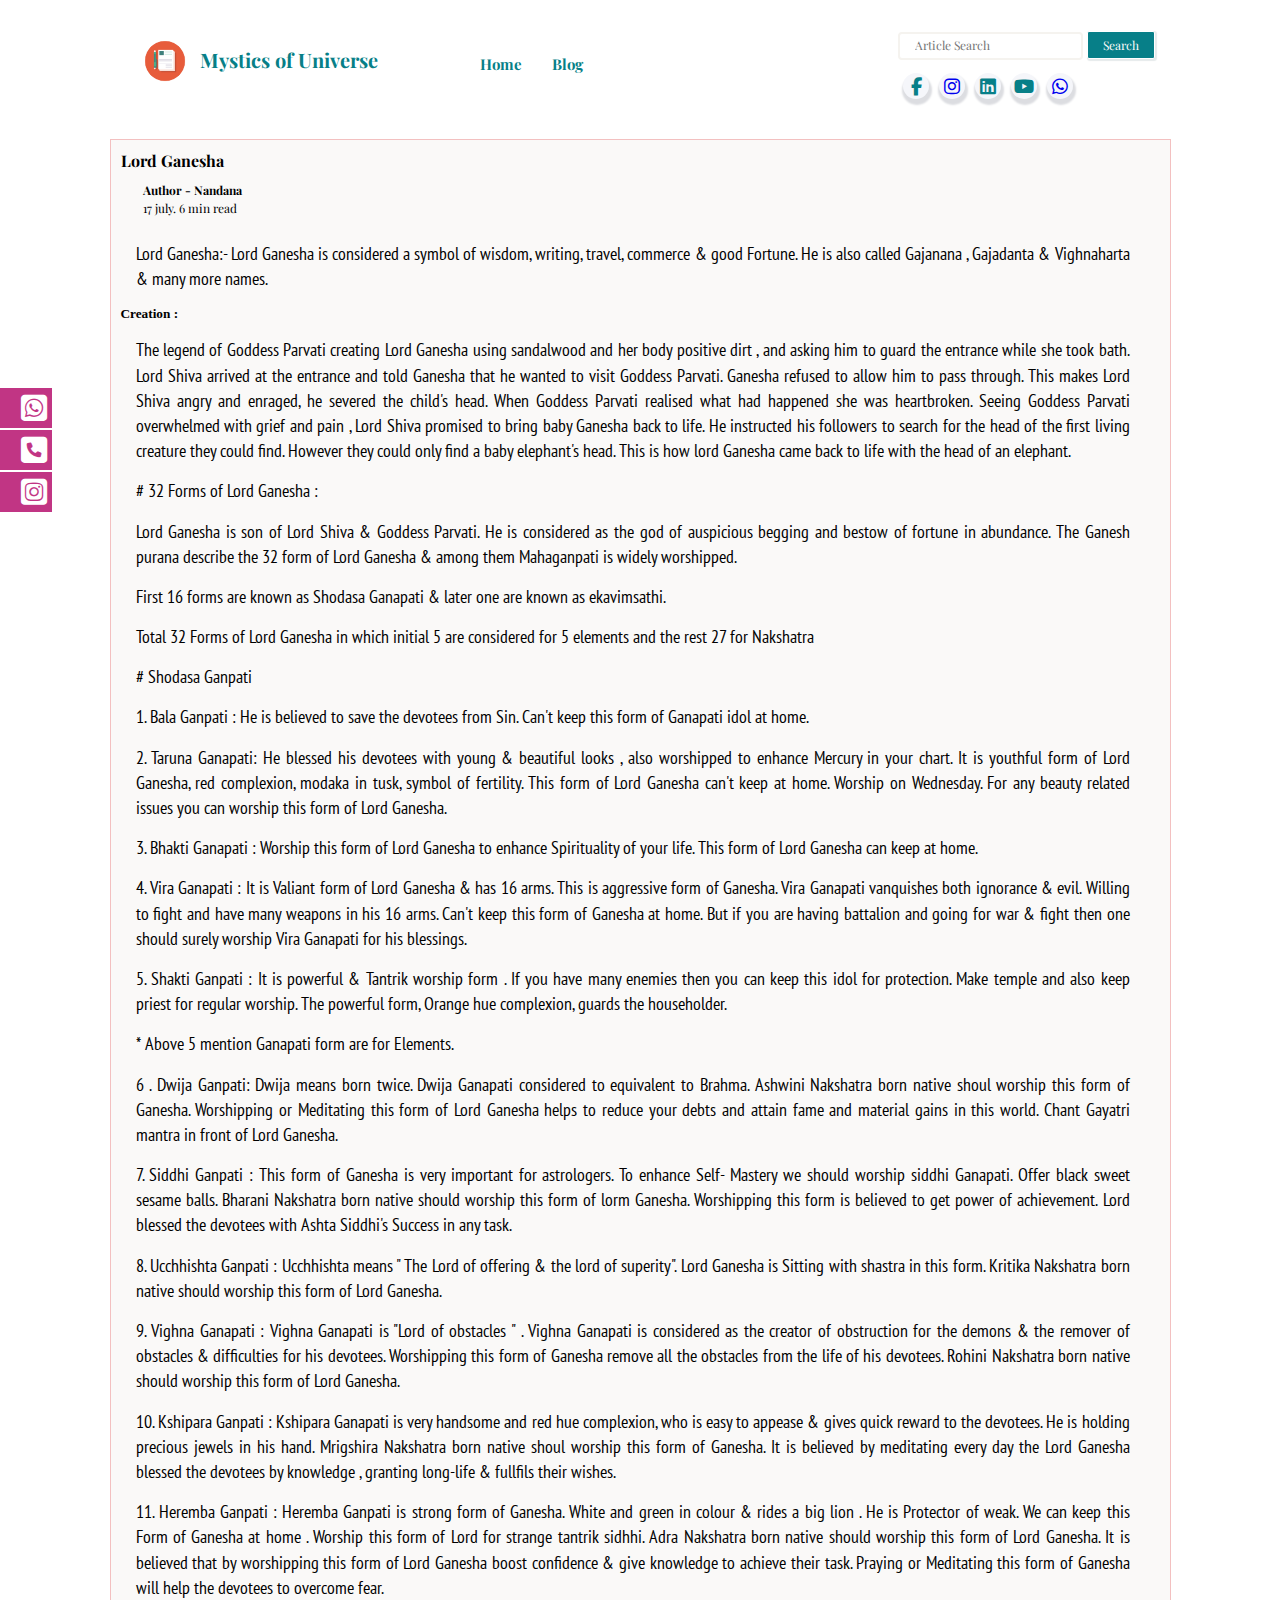
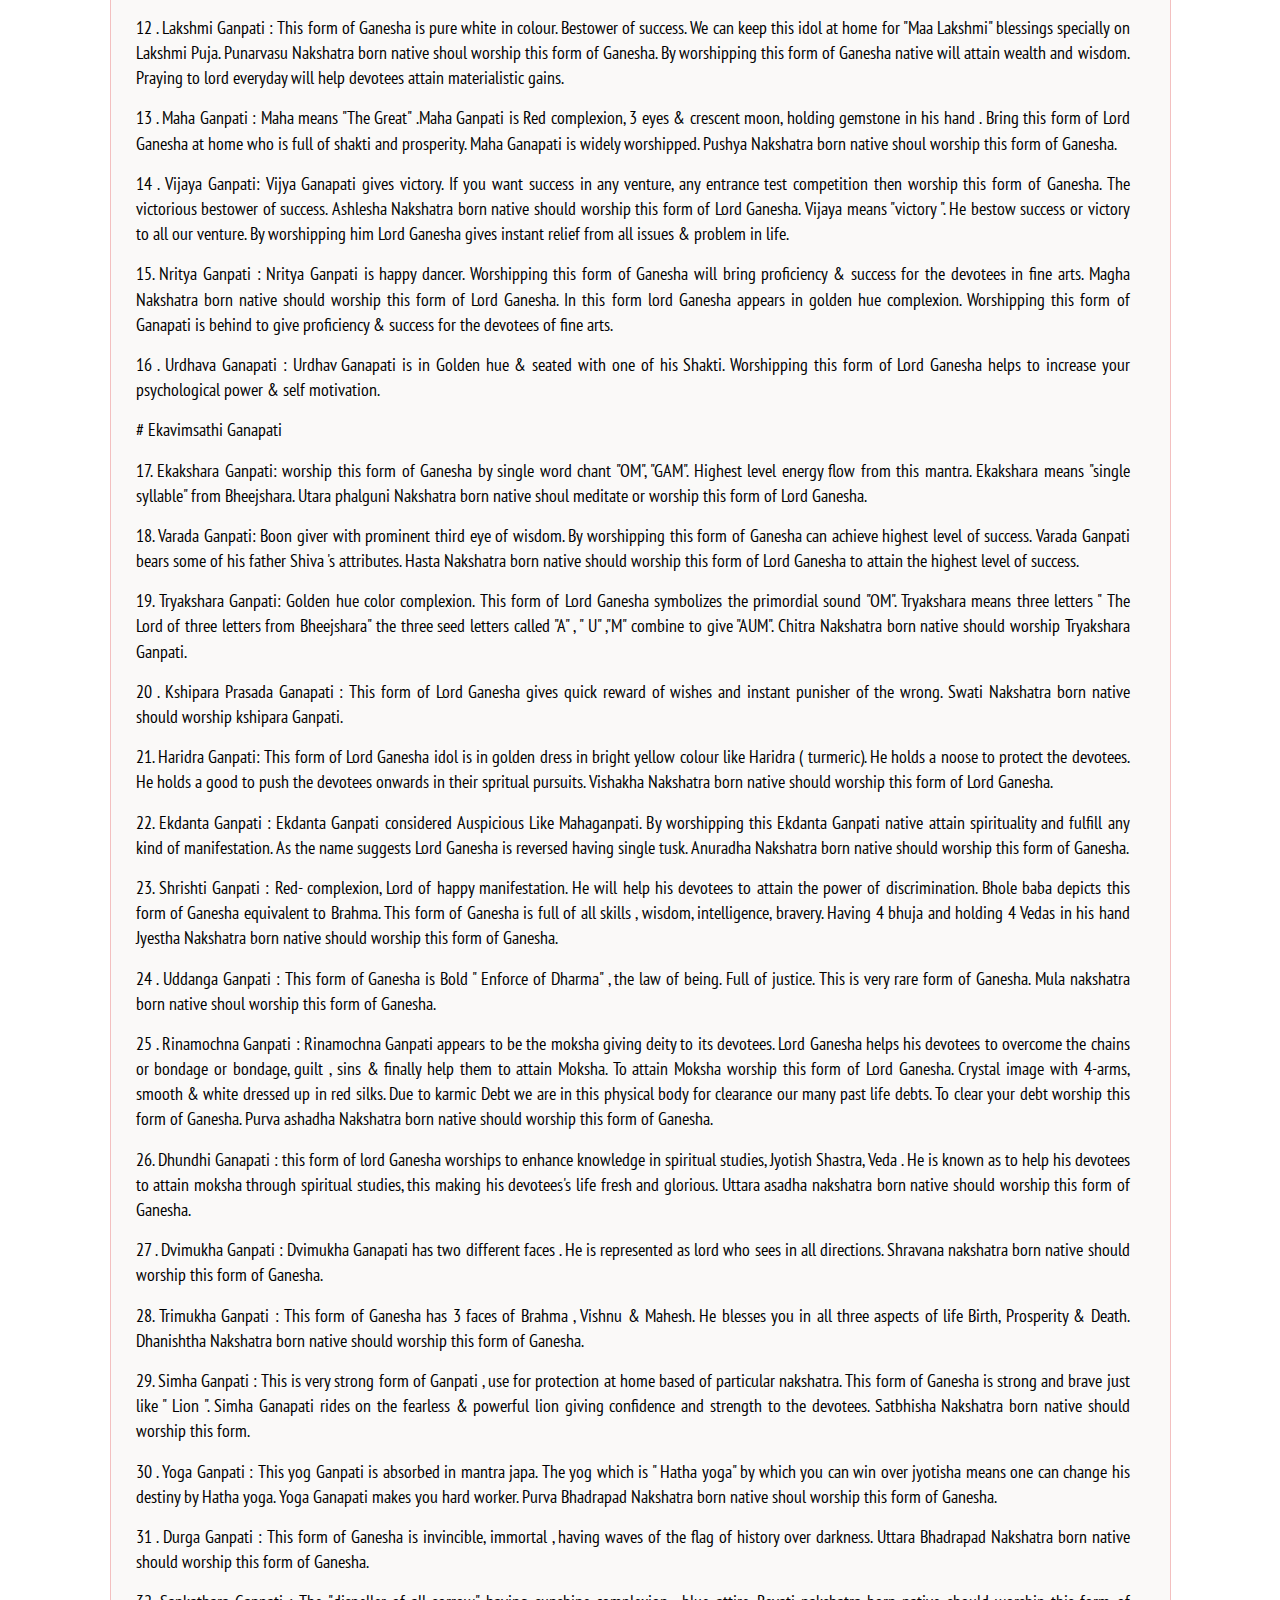
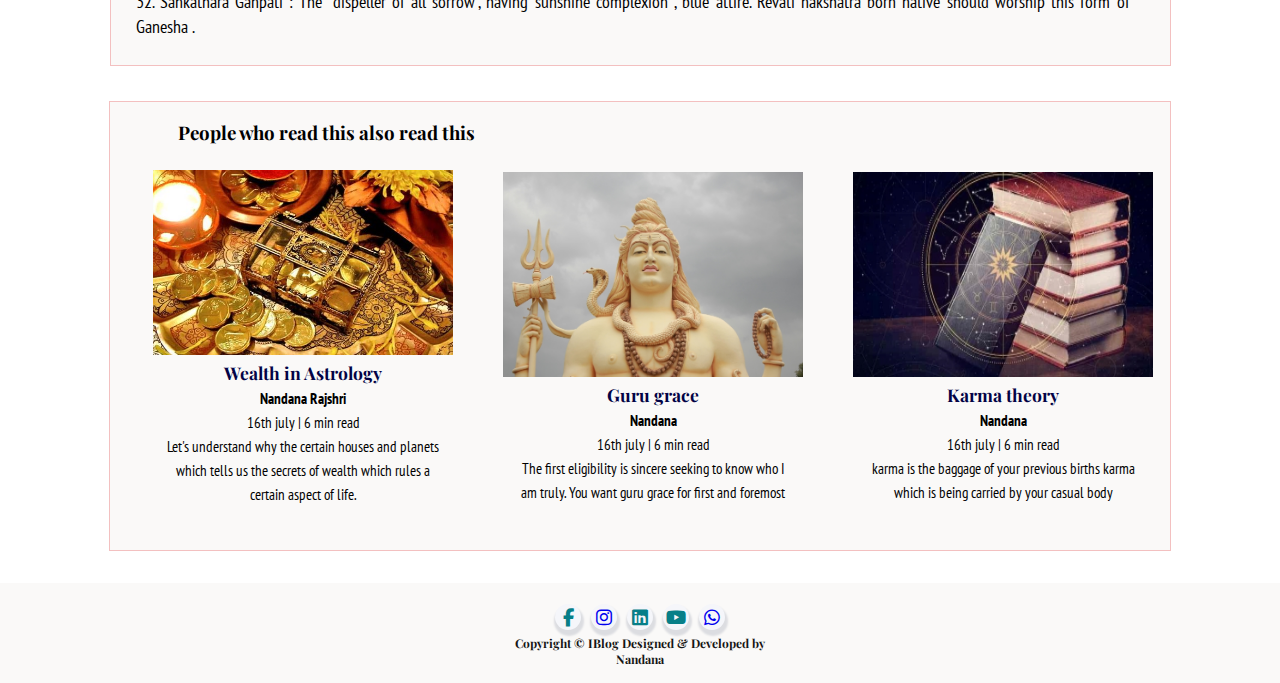
<file: blogganesha.html>
<!DOCTYPE html>
<html lang="en">

<head>
    <meta charset="UTF-8">
    <meta http-equiv="X-UA-Compatible" content="IE=edge">
    <meta name="viewport" content="width=device-width, initial-scale=1.0">
    <title>Astro Nandana</title>
    <link rel="stylesheet" href="css/utilities.css">
    <link rel="stylesheet" href="css/style.css">
    <link rel="stylesheet" href="css/blogpost.css">
    <link rel="stylesheet" href="css/mobile.css">
    <link rel="stylesheet" href="https:cdnjs.cloudflare.com/ajax/libs/font-awesome/5.15.3/css/all.min.css"/>
    <link rel="stylesheet" href="https://cdnjs.cloudflare.com/ajax/libs/font-awesome/6.7.2/css/all.min.css" integrity="sha512-Evv84Mr4kqVGRNSgIGL/F/aIDqQb7xQ2vcrdIwxfjThSH8CSR7PBEakCr51Ck+w+/U6swU2Im1vVX0SVk9ABhg==" crossorigin="anonymous" referrerpolicy="no-referrer" />


    <!-- <link rel="stylesheet" href="https:cdnjs.cloudflare.com/ajax/libs/font-awesome/5.15.3/css/all.min.css"/> -->




</head>

<body>
    <nav class="navigation m-auto">
        <div class="nav-left">
            <a href="index.html">
                <img src="image/logo1.jpg" width="50px"></a>
            <p class="logo">Mystics of Universe</p>
            <!-- <span>iBlog</span> -->
            <ul>



                <li><a href="index.html">Home</a></li>
                <li><a href="search.html">Blog</a></li>
                <!-- <li><a href="/about.html">About</a></li> -->
                <!-- <li><a href="/contact.html">Contact </a></li> -->


                <!-- <li><a href="/blogpost.html">Blog-Post</a></li> -->
                <!-- <li><a href="/blogpost.html">Blog-Post2</a></li> -->
                <!-- <li><a href="/blogpost.html">Blog-Post3</a></li> -->

                <!-- <li><a href="/contact.html">Connect</a></li> -->

            </ul>
        </div>

        <div class="nav-right">
            <form action="search.html" method="get">
                <input class="form-input" type="text" name="query" placeholder="Article Search">
                <button class="btn">Search</button>
            </form>
                         <!-- icon -->
     <ul class="wrapper">
        <li class="icon facebook">
            <span class="name">Facebook</span>
            <span><i class="fab fa-facebook-f"></i></span>
        </li>
        <li class="icon instagram">
            <span class="name">Instagram</span>
            <!-- <span><i class="fab fa-instagram"></i></span> -->
            <a href="https://www.instagram.com/thevedang/"target="_blank"><i class=" fab fa-instagram">
            </i></a>

        </li>
        <li class="icon linkedin">
            <span class ="name">linkedin</span>
            <span><i class="fab fa-linkedin"></i></span>
            
        </li>
        <li class="icon youtube">
            <span class ="name">Youtube</span>
            <span><i class="fab fa-youtube"></i></span>
        </li>
        <li class="icon whatsapp">
                <span class="name">whatsapp</span>
                <a href="https://wa.me/+919341939242"target="_blank"><i class=" fab fa-whatsapp">
                </i></a>
    
            </li> 
     </ul>
        </div>
    </nav>
     <!-- book an appointment -->
     <div class="icon-bar ">
        <a href="https://wa.me/+919341939242"target="_blank" class="whatsapp">Book an Appointment<i class= "fa-brands fa-square-whatsapp"></i> </a>
         <a href="tel:+919341939242"target="_blank" class="Phone">Book an Appointment<i class="fa-solid fa-square-phone"></i> </a>
         <!-- <i class="fa-solid fa-square-phone"></i> -->
         <a href="https://www.instagram.com/thevedang/"target="_blank" class="instagram">Book an Appointment<i class= "fa-brands fa-square-instagram"></i> </a>
        
           
       
     </div>

    <!-- book an appointment -->
    
    <div class="blog-post-content max-width-1 m-auto my-2 content2">
        <h4 class="font1">Lord Ganesha</h4>
        <div class="blog-post-meta">
            <div class="author-info">
                <div>
                   <b> Author - Nandana </b>
                </div>
                <div>17 july. 6 min read </div>
            </div>
            <div class="social">
    
                <!--  -->
                
                
            </div>
        </div>
        <p class="font2">
            <!-- <h3>Lord Ganesha</h3> -->
            <p> Lord Ganesha:-
                Lord Ganesha is considered a symbol of wisdom, writing, travel, commerce & good Fortune.
                He is also called Gajanana ,  Gajadanta & Vighnaharta & many more names.</p>
               <h5> Creation :</h5>
               <p> The legend of Goddess Parvati creating Lord Ganesha using sandalwood and her body  positive  dirt , and asking him to guard the entrance while she took bath.
                Lord Shiva arrived at the entrance and told Ganesha that he wanted to visit Goddess Parvati. Ganesha refused to allow him to pass through. This makes Lord Shiva angry and enraged, he severed the child's head.
                When Goddess Parvati realised what had happened  she was heartbroken.
                Seeing Goddess Parvati overwhelmed with grief and pain , Lord Shiva promised to bring baby Ganesha back to life.
                He instructed his followers to search for the head of the first living creature they could find.
                However they could only find a baby elephant's head. This is how lord Ganesha came back to life with the head of an elephant.</p>
               <p># 32 Forms of Lord Ganesha :</p>
                <p>Lord Ganesha is son of Lord Shiva & Goddess Parvati.
                He is considered as the god of auspicious begging and bestow of fortune in abundance. The Ganesh purana describe the 32 form of Lord Ganesha & among them Mahaganpati is widely worshipped.</p>
               <p> First 16 forms are known as Shodasa Ganapati & later one are known as ekavimsathi.</p>
                
               <p> Total 32 Forms of Lord Ganesha in which initial 5 are considered for 5 elements and the rest 27 for Nakshatra </p>
                <p># Shodasa Ganpati</p>
               <p> 1. Bala Ganpati : He is believed to save the devotees from Sin. Can't keep this form of Ganapati idol at home.</p>
                <p>2. Taruna Ganapati: He blessed his devotees with young & beautiful looks , also worshipped to enhance Mercury in your chart. It is youthful form of Lord Ganesha, red complexion, modaka in tusk, symbol of fertility. This form of Lord Ganesha can't keep at home.
                Worship on Wednesday. For any beauty related issues you can worship this form of Lord Ganesha.</p>
                <p>3. Bhakti Ganapati : Worship this form of Lord Ganesha to enhance Spirituality of your life. This form of Lord Ganesha can keep at home.</p>
               <p> 4. Vira Ganapati : It is Valiant form of Lord Ganesha & has 16 arms. This is aggressive form of Ganesha. Vira Ganapati vanquishes both ignorance & evil. Willing to fight and have many weapons in his 16 arms. Can't keep this form of Ganesha at home. But if you are having battalion and going for war & fight then one should surely worship Vira Ganapati for his blessings.</p>
               <p> 5. Shakti Ganpati : It is powerful & Tantrik worship form . If you have many enemies then you can keep this idol for protection. Make temple and also keep priest for regular worship. The powerful form,  Orange hue complexion,  guards the householder.</p>
                <p>* Above 5 mention Ganapati form are for Elements.</p>
               <p> 6 . Dwija Ganpati: Dwija means born twice.
                Dwija Ganapati considered to equivalent to Brahma.
                Ashwini Nakshatra born native shoul worship this form of Ganesha. Worshipping or Meditating this form of Lord Ganesha helps to reduce your debts and attain fame and material gains in this world.
                Chant Gayatri mantra in front of Lord Ganesha.</p>
                <p>7. Siddhi Ganpati : This form of Ganesha is very important for astrologers. To enhance Self- Mastery we should worship siddhi Ganapati. Offer black sweet sesame balls.
                Bharani Nakshatra born native should worship this form of lorm Ganesha.  Worshipping this form is believed to get power of achievement. Lord blessed the devotees with Ashta Siddhi's Success in any task.</p>
                <p>8. Ucchhishta Ganpati : Ucchhishta means " The Lord of offering & the lord of superity". Lord Ganesha is Sitting with shastra in this form.
                Kritika Nakshatra born native should worship this form of Lord Ganesha.</p>
               <p> 9. Vighna Ganapati : Vighna Ganapati is "Lord of obstacles " .  Vighna Ganapati is considered as the creator of obstruction for the demons & the remover of obstacles & difficulties for his devotees. Worshipping this form of Ganesha remove all the obstacles from the life of his devotees.
                Rohini Nakshatra born native should worship this form of Lord Ganesha.</p>
                <p>10. Kshipara Ganpati : Kshipara Ganapati is very handsome and  red hue complexion, who is easy to appease & gives quick reward to the devotees. He is holding precious jewels in his hand.
                Mrigshira Nakshatra born native shoul worship this form of Ganesha. It is believed by meditating every day the Lord Ganesha blessed the devotees by knowledge , granting long-life & fullfils their wishes.</p>
               <p> 11. Heremba Ganpati : Heremba Ganpati is strong form of Ganesha. White and green in colour & rides a big lion . He is Protector of weak. We can keep this Form of Ganesha at home .
                Worship this form of Lord for strange tantrik sidhhi.
                Adra Nakshatra born native should worship this form of Lord Ganesha. It is believed that by worshipping this form of Lord Ganesha boost confidence & give knowledge to achieve their task. Praying or Meditating this form of Ganesha will help the devotees to overcome fear.</p>
                <p>12 . Lakshmi Ganpati : This form of Ganesha is pure white in colour. Bestower of success. We can keep this idol at home for  "Maa Lakshmi" blessings specially on Lakshmi Puja.
                Punarvasu Nakshatra born native shoul worship this form of Ganesha. By worshipping this form of Ganesha native will attain wealth and wisdom. Praying to lord everyday will help devotees attain materialistic gains.</p>
               <p> 13 . Maha Ganpati :  Maha means "The Great" .Maha Ganpati is Red complexion, 3 eyes & crescent moon,  holding gemstone in his hand .
                Bring this form of Lord Ganesha at home who is full of shakti and prosperity.
                Maha Ganapati is widely worshipped.
                Pushya Nakshatra born native shoul worship this form of Ganesha.</p>
               <p> 14 . Vijaya Ganpati: Vijya Ganapati gives victory. If you want success in any venture, any entrance test competition then worship this form of Ganesha.
                The victorious bestower of success.
                Ashlesha Nakshatra born native should worship this form of Lord Ganesha.
                Vijaya means "victory ". He bestow success or victory to all our venture. By worshipping him Lord Ganesha gives instant relief from all issues & problem in life.</p>
               <p> 15. Nritya Ganpati :  Nritya Ganpati is happy dancer. Worshipping this form of Ganesha will bring proficiency & success for the devotees in fine arts.
                Magha Nakshatra born native should worship this form of Lord Ganesha. In this form lord Ganesha appears in golden hue complexion. Worshipping this form of Ganapati is behind to give proficiency & success for the devotees of fine arts.</p>
               <p> 16 . Urdhava Ganapati : Urdhav Ganapati is in Golden hue & seated with one of his Shakti. Worshipping this form of Lord Ganesha helps to increase your psychological power & self motivation.</p>
               <p># Ekavimsathi Ganapati</p>
               <p> 17. Ekakshara Ganpati: worship this form of Ganesha by single word chant "OM", "GAM". Highest level energy flow from this mantra. Ekakshara means "single syllable" from Bheejshara.
                Utara phalguni Nakshatra born native shoul meditate or worship this form of Lord Ganesha.</p>
                <p>18. Varada Ganpati: Boon giver with prominent third eye of wisdom. By worshipping this form of Ganesha can achieve highest level of success.
                Varada Ganpati bears some of his father Shiva 's attributes.
                Hasta Nakshatra born native should worship this form of Lord Ganesha to attain the highest level of success.</p>
               <p> 19. Tryakshara Ganpati: Golden hue color complexion. This form of Lord Ganesha symbolizes the primordial sound "OM". Tryakshara means three letters " The Lord of  three letters from Bheejshara" the three seed letters called "A" , " U" ,"M" combine to give "AUM".
                Chitra Nakshatra born native should worship Tryakshara Ganpati.</p>
               <p> 20 . Kshipara Prasada Ganapati : This form of Lord Ganesha gives quick reward of wishes and instant punisher of the wrong.
                Swati Nakshatra born native should worship kshipara Ganpati.</p>
                <p>21. Haridra Ganpati:  This form of Lord Ganesha idol is in golden dress in bright yellow colour like Haridra ( turmeric). He holds a noose to protect the devotees. He holds a good to push the devotees onwards in their spritual pursuits.
                Vishakha Nakshatra born native should worship this form of Lord Ganesha.</p>
                <p>22. Ekdanta Ganpati : Ekdanta Ganpati considered Auspicious Like Mahaganpati.
                By worshipping this Ekdanta Ganpati native attain spirituality and fulfill any kind of manifestation. As the name suggests Lord Ganesha is reversed having single tusk.
                Anuradha Nakshatra born native should worship this form of Ganesha.</p>
               <p> 23. Shrishti Ganpati : Red- complexion, Lord of happy manifestation. He will help his devotees to attain the power of discrimination. Bhole baba depicts this form of Ganesha equivalent to Brahma.
                This form of Ganesha is full of all skills , wisdom, intelligence, bravery.
                Having 4 bhuja and holding 4 Vedas in his hand
                Jyestha Nakshatra born native should worship this form of Ganesha.</p>
               <p> 24 . Uddanga Ganpati : This form of Ganesha is Bold " Enforce of Dharma" , the law of being. Full of justice. This is very rare form of Ganesha.
                Mula nakshatra born native shoul worship this form of Ganesha.</p>
               <p> 25 . Rinamochna Ganpati :  Rinamochna Ganpati appears to be the moksha giving deity to its devotees. Lord Ganesha helps his devotees to overcome the chains or bondage or bondage, guilt , sins & finally help them to attain Moksha. To attain Moksha worship this form of Lord Ganesha.
                Crystal image with 4-arms, smooth & white dressed up in red silks.
                Due to karmic Debt we are in this physical body for clearance our many past life debts. To clear your debt worship this form of Ganesha.
                Purva ashadha Nakshatra born native should worship this form of Ganesha.</p>
               <p> 26. Dhundhi Ganapati : this form of lord Ganesha worships to enhance knowledge in spiritual studies, Jyotish Shastra, Veda . He is known as to help his devotees to attain moksha through spiritual studies, this making his devotees's life fresh and glorious.
                Uttara asadha nakshatra born native should worship this form of Ganesha.</p>
               <p> 27 . Dvimukha Ganpati : Dvimukha Ganapati has two different faces . He is represented as lord who sees in all directions.
                Shravana nakshatra born native should worship this form of Ganesha.</p>
               <p> 28. Trimukha Ganpati : This form of Ganesha has 3 faces of Brahma , Vishnu & Mahesh. He blesses you in all three aspects of life Birth, Prosperity & Death.
                Dhanishtha Nakshatra born native should worship this form of Ganesha.</p>
               <p> 29. Simha Ganpati : This is very strong form of Ganpati , use for protection at home  based of particular nakshatra. This form of Ganesha is strong and brave just like " Lion ". Simha Ganapati rides on the fearless & powerful lion giving confidence and strength to the devotees.
                Satbhisha Nakshatra born native should worship this form.</p>
                <p>30 . Yoga Ganpati : This yog Ganpati is absorbed in mantra japa. The yog which is " Hatha yoga" by which you can win over jyotisha means one can change his destiny by Hatha yoga.  Yoga Ganapati makes you hard worker.
                Purva Bhadrapad Nakshatra born native shoul worship this form of Ganesha.</p>
              <p>  31 . Durga Ganpati : This form of Ganesha is invincible, immortal , having waves of the flag of history over darkness.
                Uttara Bhadrapad Nakshatra born native should worship this form of Ganesha.</p>
               <p> 32. Sankathara Ganpati : The "dispeller of all  sorrow", having sunshine complexion , blue attire.
                Revati nakshatra born native should worship this form of Ganesha . </p>


    </p>


    </div>
    <!-- <div class="hr-width m-auto"><hr></div> -->

    <!-- <div class=" hr-width m-auto "><hr></div> -->
    <div class="home-articles max-width-1 m-auto font1 my-2">
        
        <h3>People who read this also read this</h3>
        <div class="row">
        <div class="home-article more-post">
            <div class="home-article-img font2">
                <img src="image/astrocoin1.jpg">
            </div>
            <div class="home-article-content center ">
                <a class="font1" href="blogwealth.html">
                    <h3>Wealth in Astrology</h3>
                </a>
                <div class="align-self">
                <div class="black">Nandana Rajshri</div>
                <span>16th july | 6 min read</span>
                <p> Let's understand why the certain houses and planets which tells us the secrets of wealth which rules a certain aspect of life.</p>
            </div>
        </div>
        </div>

        <div class="home-article more-post">
            <div class="home-article-img font2">
                <img src="image/whiteshiva.jpg" height="205px">
            </div>
            <div class="home-article-content center">
                <a class="font1" href="bloggurugrace.html">
                    <h3>Guru grace</h3>
                </a>
                <div class="align-self">
                <div class="black">Nandana</div>
                <span>16th july | 6 min read</span>
                <p>The first eligibility is sincere seeking to know who I am truly. You want guru grace for first and foremost</p>
            </div>
        </div>
        </div>

        <div class="home-article more-post">
            <div class="home-article-img font2">
                <img src="image/astrobook1.jpg" height="205px">
            </div>
            <div class="home-article-content center">
                <a class="font1" href="blogkarma.html">
                    <h3>Karma theory</h3>
                </a>
                <div class="align-self">
                <div class="black ">Nandana</div>
                <span>16th july | 6 min read</span>
                <p>karma is the baggage of your previous births karma which is being carried by your casual body</p>
            </div>
        </div>
        </div>
    </div>
    </div>
    <div class="footer  m-auto">
                    <!-- icon -->
     <ul class="wrapper">
        <li class="icon facebook">
            <span class="name">Facebook</span>
            <span><i class="fab fa-facebook-f"></i></span>
        </li>
        <li class="icon instagram">
            <span class="name">Instagram</span>
            <a href="https://www.instagram.com/thevedang/"target="_blank"><i class=" fab fa-instagram">
            </i></a>

        </li>
        <li class="icon linkedin">
            <span class ="name">linkedin</span>
            <span><i class="fab fa-linkedin"></i></span>
            
        </li>
        <li class="icon youtube">
            <span class ="name">Youtube</span>
            <span><i class="fab fa-youtube"></i></span>
        </li>
        <li class="icon whatsapp">
                <span class="name">whatsapp</span>
                <a href="https://wa.me/+919341939242"target="_blank"><i class=" fab fa-whatsapp">
                </i></a>
    
            </li> 
     </ul>
        <p>Copyright &copy; IBlog Designed & Developed by </p>
        <a class="ftr" href="http://nandanasingh.in/"> Nandana </a>
        <!-- <a href="https://www.vecteezy.com/free-vector/typing">Graphics by Vecteezy</a> -->
    </div>
    <!-- CHATBOT -->
<!--      <script>(function(w, d) { w.CollectId = "5efae9bd6fce2e0ceece64f6"; var h = d.head || d.getElementsByTagName("head")[0]; var s = d.createElement("script"); s.setAttribute("type", "text/javascript"); s.async=true; s.setAttribute("src", "https://collectcdn.com/launcher.js"); h.appendChild(s); })(window, document);</script> -->
     <!-- CHATBOT -->


</body>

</html>
</file>
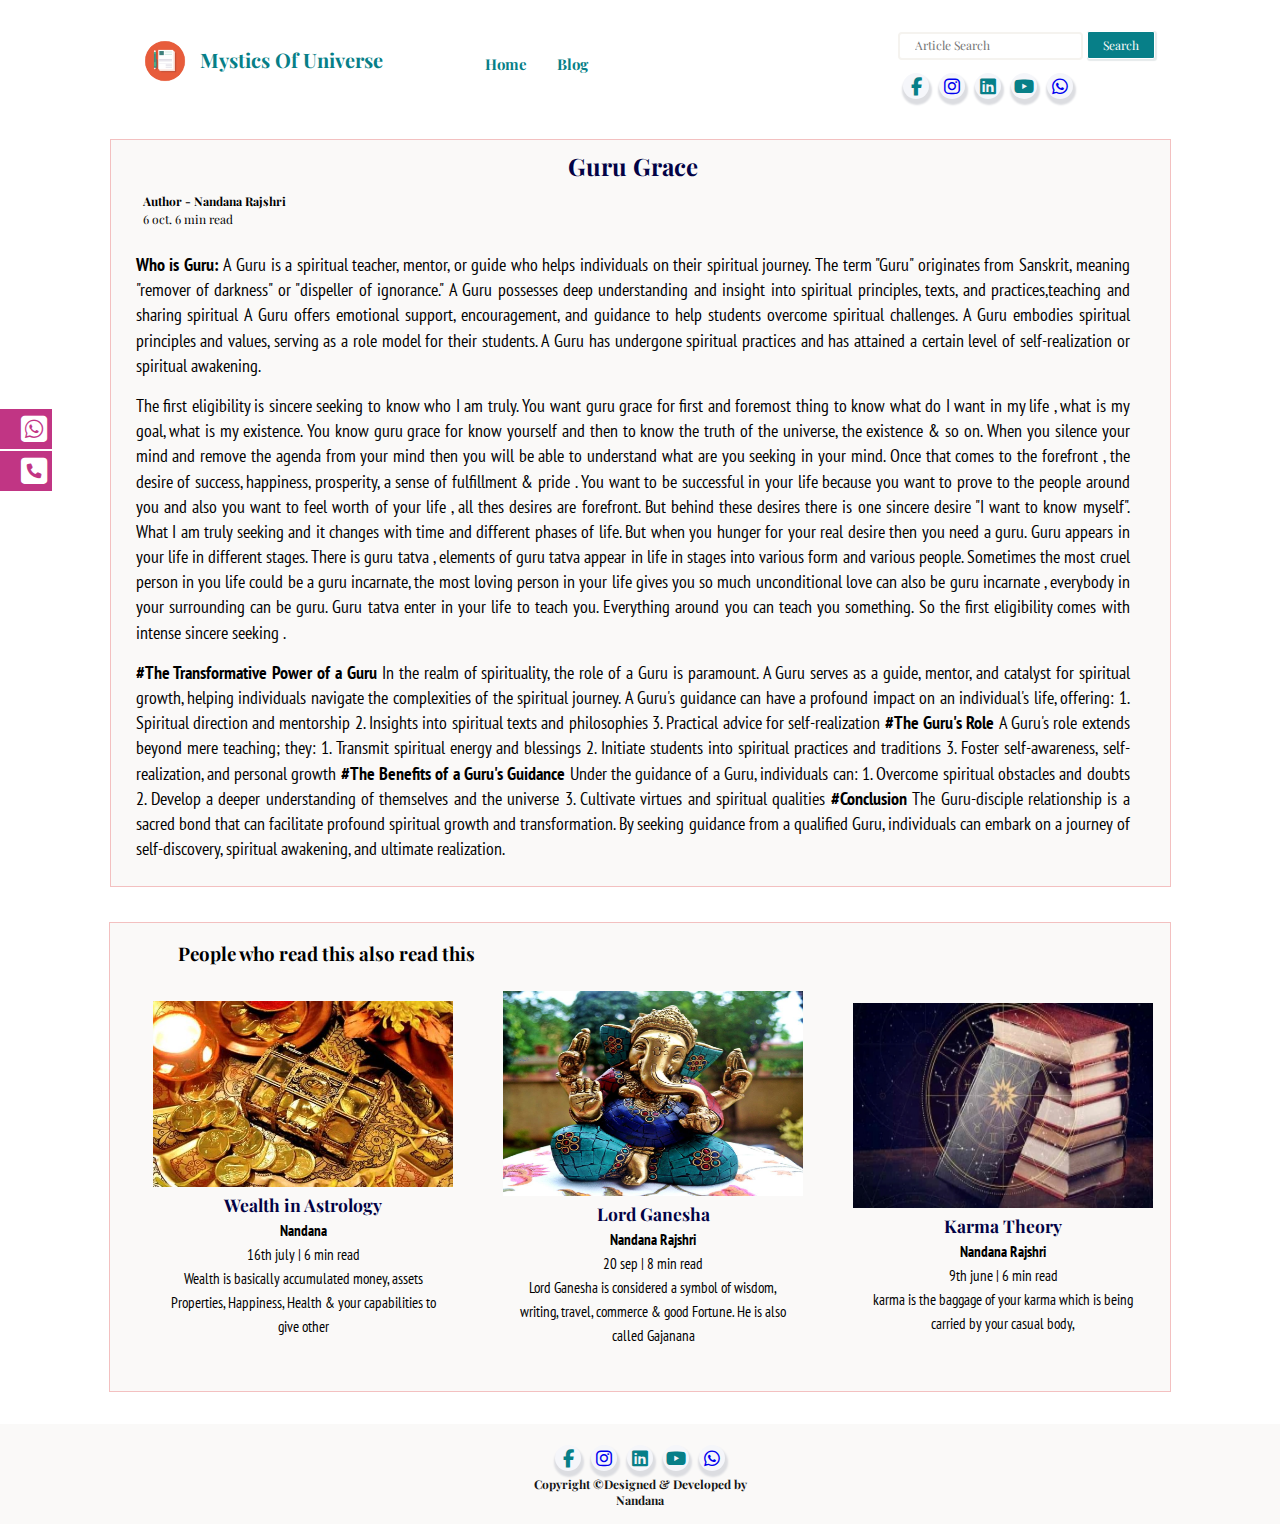
<file: bloggurugrace.html>
<!DOCTYPE html>
<html lang="en">

<head>
    <meta charset="UTF-8">
    <meta http-equiv="X-UA-Compatible" content="IE=edge">
    <meta name="viewport" content="width=device-width, initial-scale=1.0">
    <title> Astro Nandana </title>
    <link rel="stylesheet" href="css/utilities.css">
    <link rel="stylesheet" href="css/style.css">
    <link rel="stylesheet" href="css/blogpost.css">
    <link rel="stylesheet" href="css/mobile.css">
      <link rel="stylesheet" href="https:cdnjs.cloudflare.com/ajax/libs/font-awesome/5.15.3/css/all.min.css"/>
    <link rel="stylesheet" href="https://cdnjs.cloudflare.com/ajax/libs/font-awesome/6.7.2/css/all.min.css" integrity="sha512-Evv84Mr4kqVGRNSgIGL/F/aIDqQb7xQ2vcrdIwxfjThSH8CSR7PBEakCr51Ck+w+/U6swU2Im1vVX0SVk9ABhg==" crossorigin="anonymous" referrerpolicy="no-referrer" />


    <!-- <link rel="stylesheet" href="https:cdnjs.cloudflare.com/ajax/libs/font-awesome/5.15.3/css/all.min.css"/> -->




</head>

<body>
   
     <!--  -->
    <nav class="navigation m-auto">
        <div class="nav-left">
            <a href="/">
                <img src="image/logo1.jpg" width="50px"></a>
            <p class="logo">Mystics Of Universe</p>
            <ul>



                <li><a href="index.html">Home</a></li>
                <li><a href="search.html">Blog</a></li>
                <!-- <li><a href="#">About</a></li> -->
                <!-- <li><a href="#">Contact </a></li> -->


               
                

            </ul>
        </div>

        <div class="nav-right">
    
            <form action="search.html" method="get">
                <input class="form-input" type="text" name="query" placeholder="Article Search">
                <button class="btn">Search</button>
            </form>
                                 <!-- icon -->
         <ul class="wrapper">
            <li class="icon facebook">
                <span class="name">Facebook</span>
                <span><i class="fab fa-facebook-f"></i></span>
            </li>
            <li class="icon instagram">
                <span class="name">Instagram</span>
                <!-- <span><i class="fab fa-instagram"></i></span> -->
                <a href="https://www.instagram.com/thevedang/"target="_blank"><i class=" fab fa-instagram">
                </i></a>
    
            </li>
            <li class="icon linkedin">
                <span class ="name">linkedin</span>
                <span><i class="fab fa-linkedin"></i></span>
                
            </li>
            <li class="icon youtube">
                <span class ="name">Youtube</span>
                <span><i class="fab fa-youtube"></i></span>
            </li>
            <li class="icon whatsapp">
                <span class="name">whatsapp</span>
                <a href="https://wa.me/08789891361"target="_blank"><i class=" fab fa-whatsapp">
                </i></a>
    
            </li> 
         </ul>
             <!-- icon -->
        </div>


    </nav>
     <!-- book an appointment -->
     <div class="icon-bar ">
        <a href="https://wa.me/08789891361"target="_blank" class="whatsapp">Book an Appointment<i class= "fa-brands fa-square-whatsapp"></i> </a>
         <a href="tel:+918789891361"target="_blank" class="Phone">Book an Appointment<i class="fa-solid fa-square-phone"></i> </a>
         <!-- <i class="fa-solid fa-square-phone"></i> -->
           
       
     </div>

    <!-- book an appointment -->

    

    <div class="blog-post-content max-width-1 m-auto my-2 content2">
        <h2 class="font1">Guru Grace</h2>
        <div class="blog-post-meta">
            <div class="author-info">
                <div>
                   <b> Author - Nandana Rajshri</b>
                </div>
                <div>6 oct. 6 min read </div>
            </div>
        </div>
        <p class="font2">
           <b> Who is Guru:</b>
           A Guru is a spiritual teacher, mentor, or guide who helps individuals on their spiritual journey. The term "Guru" originates from Sanskrit, meaning "remover of darkness" or "dispeller of ignorance."

            A Guru possesses deep understanding and insight into spiritual principles, texts, and practices,teaching and sharing spiritual  A Guru offers emotional support, encouragement, and guidance to help students overcome spiritual challenges.
            A Guru embodies spiritual principles and values, serving as a role model for their students.

            A Guru has undergone spiritual practices and has attained a certain level of self-realization or 
            spiritual awakening.</p>


           <p>The first eligibility is sincere seeking to know who I am truly. You want guru grace for first and foremost thing to know what do I want in my life , what is my goal, what is my existence. You know guru grace for know yourself and then to know the truth of the universe, the existence & so on. When you silence your mind and remove the agenda from your mind then you will be able to understand what are you seeking in your mind. Once that comes to the forefront , the desire of success, happiness, prosperity, a sense of fulfillment & pride . You want to be successful in your life because you want to prove to the people around you and also you want to feel worth of your life , all thes desires are forefront. But behind these desires there is one sincere desire "I want to know myself". What I am truly seeking and it changes with time and different phases of life. But when you hunger for your real desire then you need a guru. Guru appears in your life in different stages. There is guru tatva , elements of guru tatva appear in life in stages into various form and various people. Sometimes the most cruel person in you life could be a guru incarnate, the most loving person in your life gives you so much unconditional love can also be guru incarnate , everybody in your surrounding can be guru. Guru tatva enter in your life to teach you. Everything around you can teach you something. So the first eligibility comes with intense sincere seeking .  
           </p>

       
           <p><b> #The Transformative Power of a Guru</b>
           In the realm of spirituality, the role of a Guru is paramount. A Guru serves as a guide, mentor, and catalyst for spiritual growth, helping individuals navigate the complexities of the spiritual journey.

           A Guru's guidance can have a profound impact on an individual's life, offering:
           1. Spiritual direction and mentorship
           2. Insights into spiritual texts and philosophies
           3. Practical advice for self-realization
           <b>#The Guru's Role</b>
           A Guru's role extends beyond mere teaching; they:
           1. Transmit spiritual energy and blessings
           2. Initiate students into spiritual practices and traditions
           3. Foster self-awareness, self-realization, and personal growth
          <b> #The Benefits of a Guru's Guidance</b>
           Under the guidance of a Guru, individuals can:
           1. Overcome spiritual obstacles and doubts
           2. Develop a deeper understanding of themselves and the universe
           3. Cultivate virtues and spiritual qualities
          <b> #Conclusion</b>
           The Guru-disciple relationship is a sacred bond that can facilitate profound spiritual growth and transformation. By seeking guidance from a qualified Guru, individuals can embark on a journey of self-discovery, spiritual awakening, and ultimate realization. 


            
          </p>
           
           
          <p class="font2"><p>
           <p class="font2">
    </div>
   
    <div class="home-articles max-width-1 m-auto font1 my-2">
        
        <h3>People who read this also read this</h3>
        <div class="row">
        <div class="home-article more-post">
            <div class="home-article-img font2">
                <img src="image/astrocoin1.jpg">
            </div>
            <div class="home-article-content center ">
                <a class="font1" href="blogwealth.html">
                    <h3>Wealth in Astrology</h3>
                </a>
                <div class="align-self">
                <div class="black">Nandana</div>
                <span>16th july | 6 min read</span>
                <p>Wealth is basically accumulated money, assets Properties, Happiness, Health & your capabilities to give other</p>
            </div>
        </div>
        </div>

        <div class="home-article more-post">
            <div class="home-article-img font2">
                <img src="image/astroganesha.jfif" height="205px">
            </div>
            <div class="home-article-content center">
                <a class="font1" href="blogganesha.html">
                    <h3>Lord Ganesha</h3>
                </a>
                <div class="align-self">
                <div class="black">Nandana Rajshri</div>
                <span>20 sep | 8 min read</span>
                <p>Lord Ganesha is considered a symbol of wisdom, writing, travel, commerce & good Fortune.
                    He is also called Gajanana </p>
            </div>
        </div>
        </div>

        <div class="home-article more-post">
            <div class="home-article-img font2">
                <img src="image/astrobook1.jpg" height="205px">
            </div>
            <div class="home-article-content center">
                <a class="font1" href="blogkarma.html">
                    <h3>Karma Theory</h3>
                </a>
                <div class="align-self">
                <div class="black ">Nandana Rajshri</div>
                <span>9th june | 6 min read</span>
                <p> karma is the baggage of your karma which is being carried by your casual body,</p>
            </div>
        </div>
        </div>
    </div>
    </div>
    <div class="footer  m-auto">
        
        <!-- icon -->
     <ul class="wrapper">
        <li class="icon facebook">
            <span class="name">Facebook</span>
            <span><i class="fab fa-facebook-f"></i></span>
        </li>
        <li class="icon instagram">
            <span class="name">Instagram</span>
            <!-- <span><i class="fab fa-instagram"></i></span> -->
            <a href="https://www.instagram.com/thevedang/"target="_blank"><i class=" fab fa-instagram">
            </i></a>

        </li>
        <li class="icon linkedin">
            <span class ="name">linkedin</span>
            <span><i class="fab fa-linkedin"></i></span>
            
        </li>
        <li class="icon youtube">
            <span class ="name">Youtube</span>
            <span><i class="fab fa-youtube"></i></span>
            
        </li>
        <li class="icon whatsapp">
                <span class="name">whatsapp</span>
                <a href="https://wa.me/08789891361"target="_blank"><i class=" fab fa-whatsapp">
                </i></a>
    
            </li> 

     </ul>


        <p>Copyright &copy;Designed & Developed by </p>
        <a class="ftr" href="http://nandanasingh.in/"> Nandana </a>
        <!-- <a href="https://www.vecteezy.com/free-vector/typing">Graphics by Vecteezy</a> -->
    </div>
    <!-- CHATBOT -->
     <script>(function(w, d) { w.CollectId = "5efae9bd6fce2e0ceece64f6"; var h = d.head || d.getElementsByTagName("head")[0]; var s = d.createElement("script"); s.setAttribute("type", "text/javascript"); s.async=true; s.setAttribute("src", "https://collectcdn.com/launcher.js"); h.appendChild(s); })(window, document);</script>
     <!-- CHATBOT -->


</body>

</html>
</file>
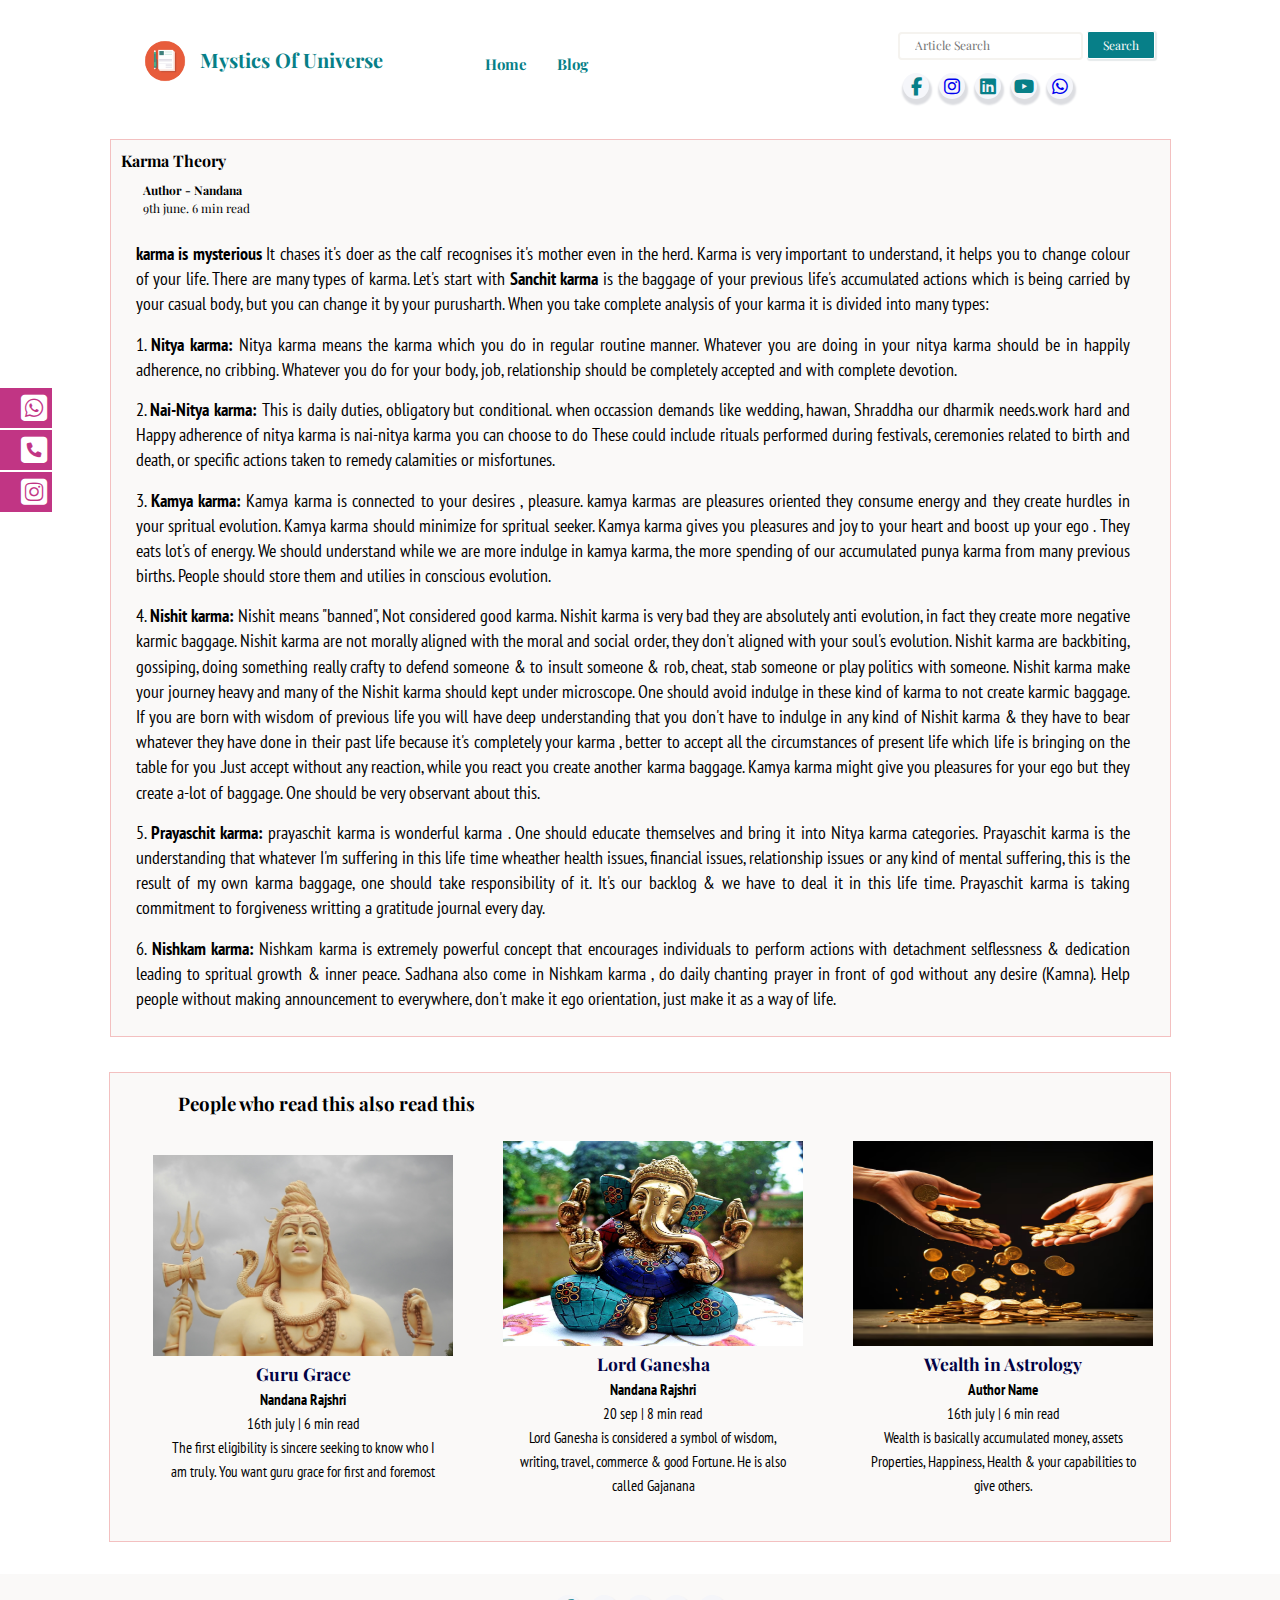
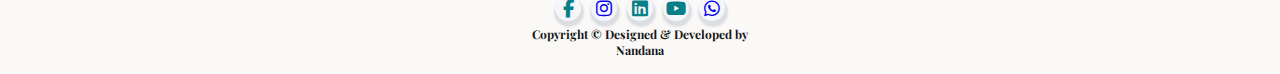
<file: blogkarma.html>
<!DOCTYPE html>
<html lang="en">

<head>
    <meta charset="UTF-8">
    <meta http-equiv="X-UA-Compatible" content="IE=edge">
    <meta name="viewport" content="width=device-width, initial-scale=1.0">
    <title>Astro Nandana </title>
    <link rel="stylesheet" href="css/utilities.css">
    <link rel="stylesheet" href="css/style.css">
    <link rel="stylesheet" href="css/blogpost.css">
    <link rel="stylesheet" href="css/mobile.css">
     <link rel="stylesheet" href="https:cdnjs.cloudflare.com/ajax/libs/font-awesome/5.15.3/css/all.min.css"/>
    <link rel="stylesheet" href="https://cdnjs.cloudflare.com/ajax/libs/font-awesome/6.7.2/css/all.min.css" integrity="sha512-Evv84Mr4kqVGRNSgIGL/F/aIDqQb7xQ2vcrdIwxfjThSH8CSR7PBEakCr51Ck+w+/U6swU2Im1vVX0SVk9ABhg==" crossorigin="anonymous" referrerpolicy="no-referrer" />

    <!-- <link rel="stylesheet" href="https:cdnjs.cloudflare.com/ajax/libs/font-awesome/5.15.3/css/all.min.css"/> -->




</head>

<body>
   
     <!--  -->
    <nav class="navigation m-auto">
        <div class="nav-left">
            <a href="/">
                <img src="image/logo1.jpg" width="50px"></a>
            <p class="logo">Mystics Of Universe</p>
             <ul>

                <li><a href="index.html">Home</a></li>
                <li><a href="search.html">Blog</a></li>
                <!-- <li><a href="/about.html">About</a></li> -->
                <!-- <li><a href="/contact.html">Contact </a></li> -->

                

            </ul>
        </div>

        <div class="nav-right">
    
            <form action="search.html" method="get">
                <input class="form-input" type="text" name="query" placeholder="Article Search">
                <button class="btn">Search</button>
            </form>
                                 <!-- icon -->
         <ul class="wrapper">
            <li class="icon facebook">
                <span class="name">Facebook</span>
                <span><i class="fab fa-facebook-f"></i></span>
            </li>
            <li class="icon instagram">
                <span class="name">Instagram</span>
                <!-- <span><i class="fab fa-instagram"></i></span> -->
                <a href="https://www.instagram.com/thevedang/"target="_blank"><i class=" fab fa-instagram">
                </i></a>
    
            </li>
            <li class="icon linkedin">
                <span class ="name">linkedin</span>
                <span><i class="fab fa-linkedin"></i></span>
                
            </li>
            <li class="icon youtube">
                <span class ="name">Youtube</span>
                <span><i class="fab fa-youtube"></i></span>
            </li>
             <li class="icon whatsapp">
                <span class="name">whatsapp</span>
                <!-- <span><i class="fab fa-instagram"></i></span> -->
                <a href="https://wa.me/+919341939242"target="_blank"><i class=" fab fa-whatsapp">
                </i></a>
    
            </li>
         </ul>
             <!-- icon -->
        </div>


    </nav>
     <!-- book an appointment -->
     <div class="icon-bar ">
        <a href="https://wa.me/+919341939242"target="_blank" class="whatsapp">Book an Appointment<i class= "fa-brands fa-square-whatsapp"></i> </a>
         <a href="tel:+919341939242"target="_blank" class="Phone">Book an Appointment<i class="fa-solid fa-square-phone"></i> </a>
         <!-- <i class="fa-solid fa-square-phone"></i> -->
         <a href="https://www.instagram.com/thevedang/"target="_blank" class="instagram">Book an Appointment<i class= "fa-brands fa-square-instagram"></i> </a>
        
         
           
       
     </div>

    <!-- book an appointment -->

    <!-- <div class="post-img">
         <img src  ="image/astrowhite.jpg">
    </div> -->

    <div class="blog-post-content max-width-1 m-auto my-2 content2">
        <h4 class="font1">Karma Theory</h4>
        <div class="blog-post-meta">
            <div class="author-info">
                <div>
                   <b> Author - Nandana </b>
                </div>
                <div>9th june. 6 min read </div>
            </div>
        </div>
        <p class="font2">
          <b> karma is mysterious</b> It chases it's doer as the calf recognises it's mother even in the herd.
           Karma is very important to understand, it helps you to change colour of your life.
           There are many types of karma.
             Let's start with<b> Sanchit karma</b> is the baggage of your previous life's  accumulated actions which is being carried by your casual body,
but you can change it by your purusharth.
           When you take complete analysis of your karma it is divided into many types:</p>
           <p class="font2">

           1. <b>Nitya karma:</b> Nitya karma means the karma which you do in regular routine manner. Whatever you are doing in your nitya karma should be  in happily adherence, no cribbing. Whatever you do for your body, job, relationship should be completely accepted and with complete devotion.</p>

           <p class="font2">
           2. <b>Nai-Nitya karma:</b>  This is daily duties, obligatory but conditional. when occassion demands like wedding,  hawan,  Shraddha our dharmik needs.work hard and Happy adherence of nitya karma is nai-nitya karma you can choose to do
           These could include rituals performed during festivals, ceremonies related to birth and death, or specific actions taken to remedy calamities or misfortunes.</p>

           <p class="font2">
           3. <b>Kamya karma:</b> Kamya karma is connected to your desires , pleasure. kamya karmas are pleasures oriented  they consume energy and they create hurdles 
               in your spritual evolution. Kamya karma should minimize for spritual seeker. Kamya karma gives you pleasures and joy to your heart and boost
               up your ego . They eats lot's of energy. We should understand while we are more indulge in kamya karma, the more spending of our accumulated
               punya karma from many previous births.  People should store them and utilies in conscious evolution. </p>
            
            
         <p class="font2">
             4. <b>Nishit karma:</b>
             Nishit means "banned", Not considered good karma. Nishit karma is very bad they are absolutely anti evolution, 
             in fact they create more negative karmic baggage. Nishit karma are not morally aligned with the moral and social order, 
             they don't aligned with your soul's evolution. Nishit karma are backbiting, gossiping,  doing something really crafty to
             defend someone & to insult someone & rob, cheat, stab someone or play politics with someone. Nishit karma make your journey heavy
             and many of the Nishit karma should kept under microscope. One should avoid indulge in these kind of karma to not create karmic baggage.
             If you are born with wisdom of previous life you will have deep understanding that you don't have to indulge in any kind of Nishit karma & 
             they have to bear whatever they have done in their past life because it's completely your karma , better to accept all the circumstances
             of present life which life is bringing on the table for you .Just accept without any reaction, while you react you create another karma baggage.
             Kamya karma might give you pleasures for your ego but they create a-lot of baggage. One should be very observant about this.   </p>
           
         
          <p class="font2">
              5. <b>Prayaschit karma:</b> prayaschit karma is wonderful karma . One should educate themselves and bring it into Nitya karma categories. Prayaschit karma is the understanding that whatever I'm suffering in this life time wheather health issues, financial issues, relationship issues or any kind of mental suffering, this is the result of my own karma baggage, one should take responsibility of it. It's our backlog & we have to deal it in this life time. Prayaschit karma is taking commitment to forgiveness writting a gratitude journal every day.<p>

          <p class="font2">
              6.<b> Nishkam karma:</b> Nishkam karma is extremely powerful concept that encourages individuals to perform actions   with   
              detachment  selflessness & dedication leading to spritual growth & inner peace. Sadhana also come in Nishkam karma , do daily chanting 
              prayer in front of god without any desire (Kamna).  Help people without making announcement to everywhere, don't make it ego orientation, 
              just make it as a way of life.
</p>
    </div>
    <!-- <div class="hr-width m-auto"><hr></div> -->

    <!-- <div class=" hr-width m-auto "><hr></div> -->
    <div class="home-articles max-width-1 m-auto font1 my-2">
        
        <h3>People who read this also read this</h3>
        <div class="row">
        <div class="home-article more-post">
            <div class="home-article-img font2">
                <img src="image/whiteshiva.jpg">
            </div>
            <div class="home-article-content center ">
                <a class="font1" href="bloggurugrace.html">
                    <h3>Guru Grace</h3>
                </a>
                <div class="align-self">
                <div class="black">Nandana Rajshri</div>
                <span>16th july | 6 min read</span>
                <p>The first eligibility is sincere seeking to know who I am truly. You want guru grace for first and foremost </p>
            </div>
        </div>
        </div>

        <div class="home-article more-post">
            <div class="home-article-img font2">
                <img src="image/astroganesha.jfif" height="205px">
            </div>
            <div class="home-article-content center">
                <a class="font1" href="blogganesha.html">
                    <h3>Lord Ganesha</h3>
                </a>
                <div class="align-self">
                <div class="black">Nandana Rajshri</div>
                <span>20 sep | 8 min read</span>
                <p>Lord Ganesha is considered a symbol of wisdom, writing, travel, commerce & good Fortune.
                    He is also called Gajanana </p>
            </div>
        </div>
        </div>

        <div class="home-article more-post">
            <div class="home-article-img font2">
                <img src="image/astrocoin3.jpeg" height="205px">
            </div>
            <div class="home-article-content center">
                <a class="font1" href="blogwealth.html">
                    <h3>Wealth in Astrology</h3>
                </a>
                <div class="align-self">
                <div class="black ">Author Name</div>
                <span>16th july | 6 min read</span>
                <p>Wealth is basically accumulated money, assets Properties, Happiness, Health & your capabilities to give others.</p>
            </div>
        </div>
        </div>
    </div>
    </div>
    <div class="footer  m-auto">
        
        <!-- icon -->
     <ul class="wrapper">
        <li class="icon facebook">
            <span class="name">Facebook</span>
            <span><i class="fab fa-facebook-f"></i></span>
        </li>
        <li class="icon instagram">
            <span class="name">Instagram</span>
            <!-- <span><i class="fab fa-instagram"></i></span> -->
            <a href="https://www.instagram.com/thevedang/"target="_blank"><i class=" fab fa-instagram">
            </i></a>

        </li>
        <li class="icon linkedin">
            <span class ="name">linkedin</span>
            <span><i class="fab fa-linkedin"></i></span>
            
        </li>
        <li class="icon youtube">
            <span class ="name">Youtube</span>
            <span><i class="fab fa-youtube"></i></span>
            
        </li>
        
         <li class="icon whatsapp">
                <span class="name">whatsapp</span>
                <a href="https://wa.me/+919341939242"target="_blank"><i class=" fab fa-whatsapp">
                </i></a>
    
            </li> 
          

     </ul>


        <p>Copyright &copy; Designed & Developed by </p>
        <a class="ftr" href="http://nandanasingh.in/"> Nandana </a>
        <!-- <a href="https://www.vecteezy.com/free-vector/typing">Graphics by Vecteezy</a> -->
    </div>
<!--     CHATBOT -->
<!--      <script>(function(w, d) { w.CollectId = "5efae9bd6fce2e0ceece64f6"; var h = d.head || d.getElementsByTagName("head")[0]; var s = d.createElement("script"); s.setAttribute("type", "text/javascript"); s.async=true; s.setAttribute("src", "https://collectcdn.com/launcher.js"); h.appendChild(s); })(window, document);</script> -->
     <!-- CHATBOT

 -->
</body>

</html>
</file>
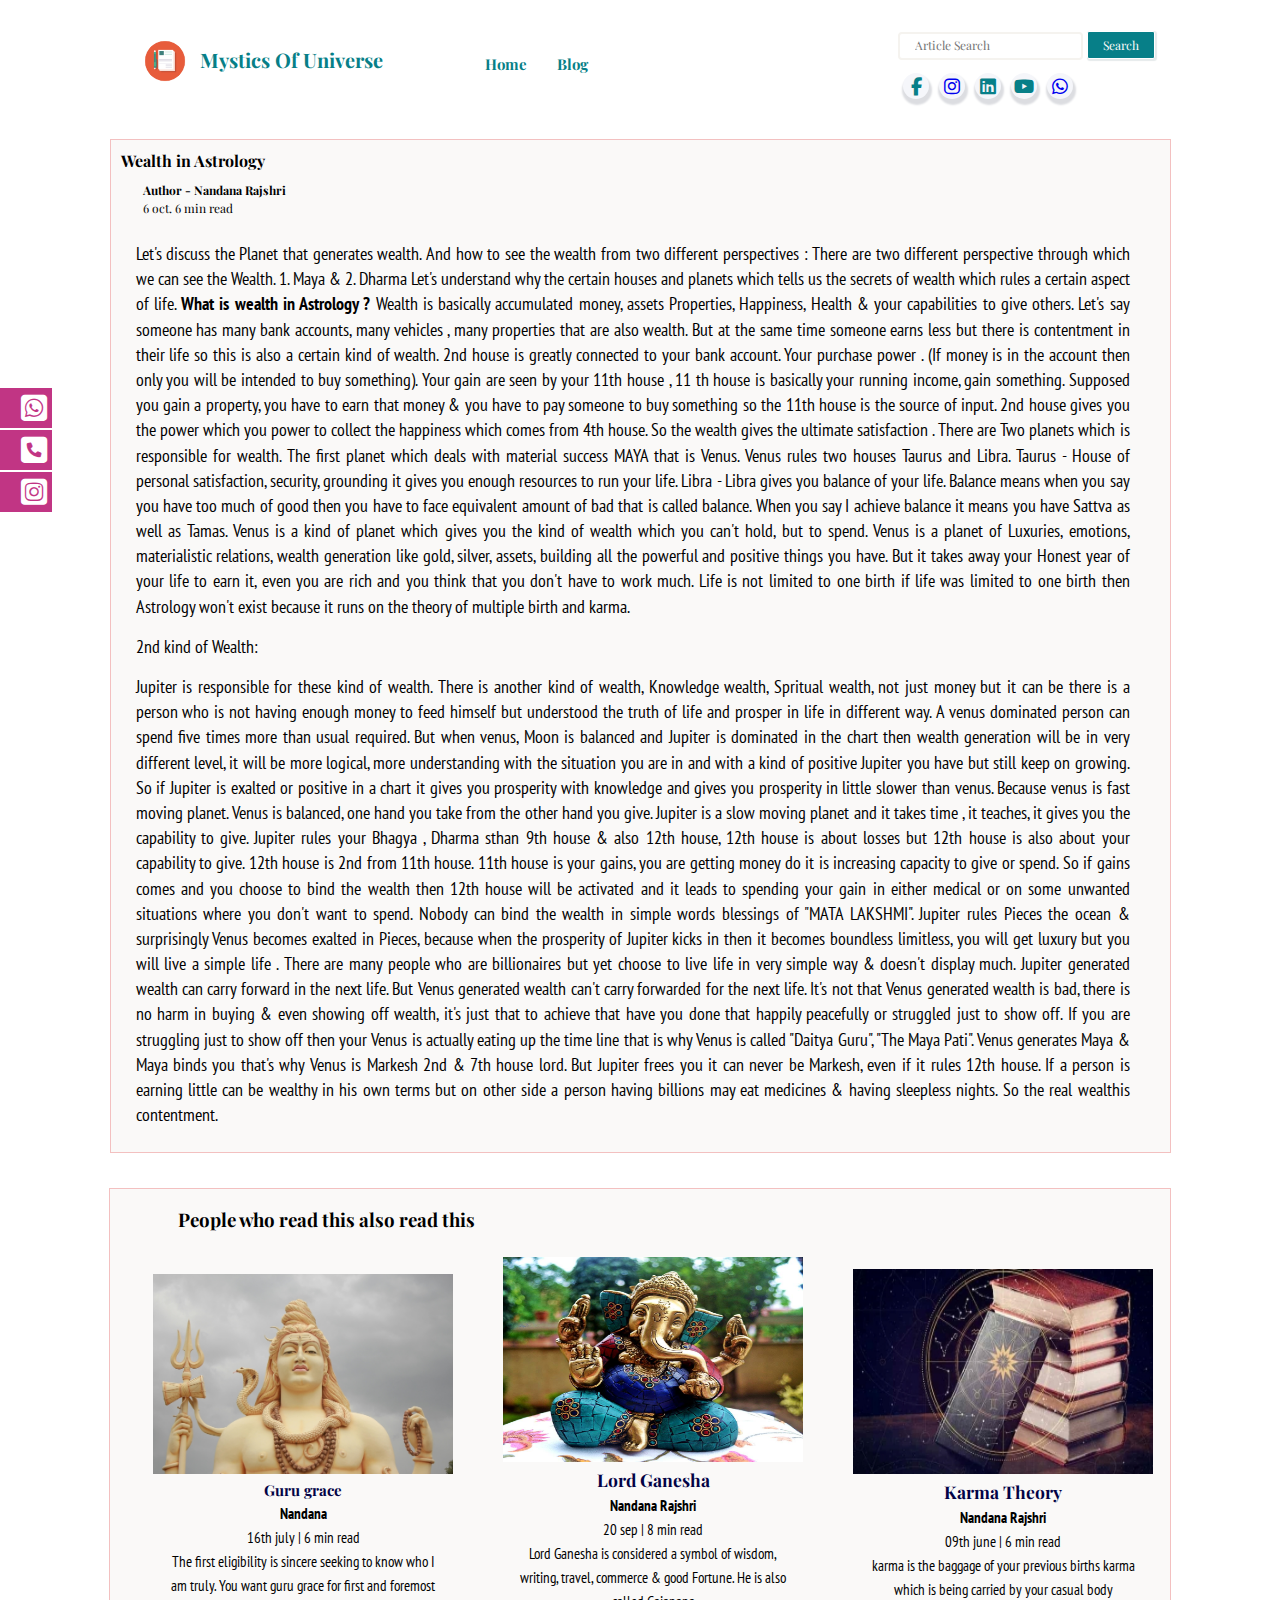
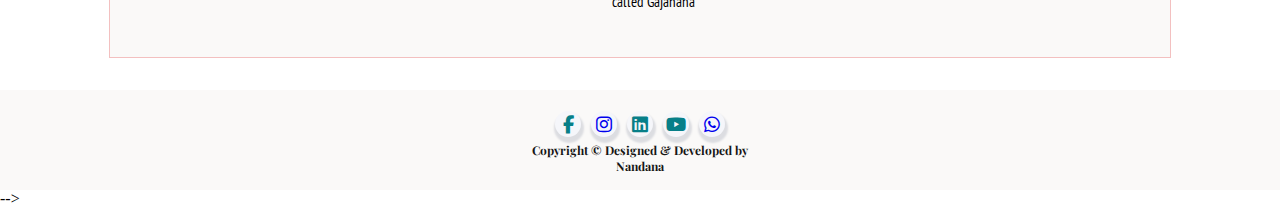
<file: blogwealth.html>
<!DOCTYPE html>
<html lang="en">

<head>
    <meta charset="UTF-8">
    <meta http-equiv="X-UA-Compatible" content="IE=edge">
    <meta name="viewport" content="width=device-width, initial-scale=1.0">
    <title>Astro Nandana</title>
    <link rel="stylesheet" href="css/utilities.css">
    <link rel="stylesheet" href="css/style.css">
    <link rel="stylesheet" href="css/blogpost.css">
    <link rel="stylesheet" href="css/mobile.css">
      <link rel="stylesheet" href="https:cdnjs.cloudflare.com/ajax/libs/font-awesome/5.15.3/css/all.min.css"/>
    <link rel="stylesheet" href="https://cdnjs.cloudflare.com/ajax/libs/font-awesome/6.7.2/css/all.min.css" integrity="sha512-Evv84Mr4kqVGRNSgIGL/F/aIDqQb7xQ2vcrdIwxfjThSH8CSR7PBEakCr51Ck+w+/U6swU2Im1vVX0SVk9ABhg==" crossorigin="anonymous" referrerpolicy="no-referrer" />


    <!-- <link rel="stylesheet" href="https:cdnjs.cloudflare.com/ajax/libs/font-awesome/5.15.3/css/all.min.css"/> -->




</head>

<body>
   
     <!--  -->
    <nav class="navigation m-auto">
        <div class="nav-left">
            <a href="/">
                <img src="image/logo1.jpg" width="50px"></a>
            <p class="logo">Mystics Of Universe</p>
            <ul>

                <li><a href="index.html">Home</a></li>
                <li><a href="search.html">Blog</a></li>
                <!-- <li><a href="/about.html">About</a></li> -->
                <!-- <li><a href="/contact.html">Contact Us</a></li> -->

                

            </ul>
        </div>

        <div class="nav-right">
    
            <form action="search.html" method="get">
                <input class="form-input" type="text" name="query" placeholder="Article Search">
                <button class="btn">Search</button>
            </form>
                                 <!-- icon -->
         <ul class="wrapper">
            <li class="icon facebook">
                <span class="name">Facebook</span>
                <span><i class="fab fa-facebook-f"></i></span>
            </li>
            <li class="icon instagram">
                <span class="name">Instagram</span>
                <!-- <span><i class="fab fa-instagram"></i></span> -->
                <a href="https://www.instagram.com/thevedang/"target="_blank"><i class=" fab fa-instagram">
                </i></a>
    
            </li>
            <li class="icon linkedin">
                <span class ="name">linkedin</span>
                <span><i class="fab fa-linkedin"></i></span>
                
            </li>
            <li class="icon youtube">
                <span class ="name">Youtube</span>
                <span><i class="fab fa-youtube"></i></span>
            </li>
             <li class="icon whatsapp">
                <span class="name">whatsapp</span>
                <a href="https://wa.me/+918789891361"target="_blank"><i class=" fab fa-whatsapp">
                </i></a>
    
            </li> 
         </ul>
             <!-- icon -->
        </div>


    </nav>
     <!-- book an appointment -->
     <div class="icon-bar ">
        <a href="https://wa.me/+918789891361"target="_blank" class="whatsapp">Book an Appointment<i class= "fa-brands fa-square-whatsapp"></i> </a>
         <a href="tel:+918789891361"target="_blank" class="Phone">Book an Appointment<i class="fa-solid fa-square-phone"></i> </a>
         <!-- <i class="fa-solid fa-square-phone"></i> -->

         <a href="https://www.instagram.com/thevedang/"target="_blank" class="instagram">Book an Appointment<i class= "fa-brands fa-square-instagram"></i> </a>
        
       
     </div>

    <!-- book an appointment -->

   

    <div class="blog-post-content max-width-1 m-auto my-2 content2">
        <h4 class="font1">Wealth in Astrology</h4>
        <div class="blog-post-meta">
            <div class="author-info">
                <div>
                   <b> Author - Nandana Rajshri</b>
                </div>
                <div>6 oct. 6 min read </div>
            </div>
        </div>
        <p class="font2">
            Let's discuss the Planet that generates wealth. And how to see the wealth from two different perspectives :
            
            There are two different perspective through which we can see the Wealth.
            
            1. Maya &
            
            2. Dharma
            
            Let's understand why the certain houses and planets which tells us the secrets of wealth which rules a certain aspect of life. <b>What is wealth in Astrology ?</b> Wealth is basically accumulated money, assets Properties, Happiness, Health & your capabilities to give others. Let's say someone has many bank accounts, many vehicles , many properties that are also wealth. But at the same time someone earns less but there is contentment in their life so this is also a certain kind of wealth. 2nd house is greatly connected to your bank account. Your purchase power . (If money is in the account then only you will be intended to buy something). Your gain are seen by your 11th house , 11 th house is basically your running income, gain something. Supposed you gain a property, you have to earn that money & you have to pay someone to buy something so the 11th house is the source of input. 2nd house gives you the power which you power to collect the happiness which comes from 4th house. So the wealth gives the ultimate satisfaction . There are Two planets which is responsible for wealth. The first planet which deals with material success MAYA that is Venus. Venus rules two houses Taurus and Libra. Taurus - House of personal satisfaction, security, grounding it gives you enough resources to run your life. Libra - Libra gives you balance of your life. Balance means when you say you have too much of good then you have to face equivalent amount of bad that is called balance. When you say I achieve balance it means you have Sattva as well as Tamas. Venus is a kind of planet which gives you the kind of wealth which you can't hold, but to spend. Venus is a planet of Luxuries, emotions, materialistic relations, wealth generation like gold, silver, assets, building all the powerful and positive things you have. But it takes away your Honest year of your life to earn it, even you are rich and you think that you don't have to work much. Life is not limited to one birth if life was limited to one birth then Astrology won't exist because it runs on the theory of multiple birth and karma.
            
            <p class="font2">2nd kind of Wealth:  </p>
           
            <p class="font2"> Jupiter is responsible for these kind of wealth. There is another kind of wealth, Knowledge wealth, Spritual wealth, not just money but it can be there is a person who is not having enough money to feed himself but understood the truth of life and prosper in life in different way. A venus dominated person can spend five times more than usual required. But when venus, Moon is balanced and Jupiter is dominated in the chart then wealth generation will be in very different level, it will be more logical, more understanding with the situation you are in and with a kind of positive Jupiter you have but still keep on growing. So if Jupiter is exalted or positive in a chart it gives you prosperity with knowledge and gives you prosperity in little slower than venus. Because venus is fast moving planet. Venus is balanced, one hand you take from the other hand you give. Jupiter is a slow moving planet and it takes time , it teaches, it gives you the capability to give. Jupiter rules your Bhagya , Dharma sthan 9th house & also 12th house, 12th house is about losses but 12th house is also about your capability to give. 12th house is 2nd from 11th house. 11th house is your gains, you are getting money do it is increasing capacity to give or spend. So if gains comes and you choose to bind the wealth then 12th house will be activated and it leads to spending your gain in either medical or on some unwanted situations where you don't want to spend. Nobody can bind the wealth in simple words blessings of "MATA LAKSHMI". Jupiter rules Pieces the ocean & surprisingly Venus becomes exalted in Pieces, because when the prosperity of Jupiter kicks in then it becomes boundless limitless, you will get luxury but you will live a simple life . There are many people who are billionaires but yet choose to live life in very simple way & doesn't display much. Jupiter generated wealth can carry forward in the next life. But Venus generated wealth can't carry forwarded for the next life. It's not that Venus generated wealth is bad, there is no harm in buying & even showing off wealth, it's just that to achieve that have you done that happily peacefully or struggled just to show off. If you are struggling just to show off then your Venus is actually eating up the time line that is why Venus is called "Daitya Guru", "The Maya Pati". Venus generates Maya & Maya binds you that's why Venus is Markesh 2nd & 7th house lord. But Jupiter frees you it can never be Markesh, even if it rules 12th house. If a person is earning little can be wealthy in his own terms but on other side a person having billions may eat medicines & having sleepless nights. So the real wealthis contentment.</p>
        
          </p>
           
           
          <p class="font2"><p>
           <p class="font2">
    </div>
    
    <div class="home-articles max-width-1 m-auto font1 my-2">
        
        <h3>People who read this also read this</h3>
        <div class="row">
        <div class="home-article more-post">
            <div class="home-article-img font2">
                <img src="image/whiteshiva.jpg">
            </div>
            <div class="home-article-content center ">
                <a class="font1" href="bloggurugrace.html">
                    <h4>Guru grace</h4>
                </a>
                <div class="align-self">
                <div class="black">Nandana </div>
                <span>16th july | 6 min read</span>
                <p>The first eligibility is sincere seeking to know who I am truly. You want guru grace for first and foremost </p>
            </div>
        </div>
        </div>

        <div class="home-article more-post">
            <div class="home-article-img font2">
                <img src="image/astroganesha.jfif" height="205px">
            </div>
            <div class="home-article-content center">
                <a class="font1" href="blogganesha.html">
                    <h3>Lord Ganesha</h3>
                </a>
                <div class="align-self">
                <div class="black">Nandana Rajshri</div>
                <span>20 sep | 8 min read</span>
                <p>Lord Ganesha is considered a symbol of wisdom, writing, travel, commerce & good Fortune.
                    He is also called Gajanana </p>
            </div>
        </div>
        </div>

        <div class="home-article more-post">
            <div class="home-article-img font2">
                <img src="image/astrobook1.jpg" height="205px">
            </div>
            <div class="home-article-content center">
                <a class="font1" href="blogkarma.html">
                    <h3>Karma Theory</h3>
                </a>
                <div class="align-self">
                <div class="black ">Nandana Rajshri</div>
                <span>09th june | 6 min read</span>
                <p> karma is the baggage of your previous births karma which is being carried by your casual body</p>
            </div>
        </div>
        </div>
    </div>
    </div>
    <div class="footer  m-auto">
        
        <!-- icon -->
     <ul class="wrapper">
        <li class="icon facebook">
            <span class="name">Facebook</span>
            <span><i class="fab fa-facebook-f"></i></span>
        </li>
        <li class="icon instagram">
            <span class="name">Instagram</span>
            <!-- <span><i class="fab fa-instagram"></i></span> -->
            <a href="https://www.instagram.com/thevedang/"target="_blank"><i class=" fab fa-instagram">
            </i></a>

        </li>
        <li class="icon linkedin">
            <span class ="name">linkedin</span>
            <span><i class="fab fa-linkedin"></i></span>
            
        </li>
        <li class="icon youtube">
            <span class ="name">Youtube</span>
            <span><i class="fab fa-youtube"></i></span>
            
        </li>

       <li class="icon whatsapp">
                <span class="name">whatsapp</span>
                <!-- <span><i class="fab fa-instagram"></i></span> -->
                <a href="https://wa.me/+918789891361"target="_blank"><i class=" fab fa-whatsapp">
                </i></a>
    
            </li>

            </ul>                          

    


        <p>Copyright &copy;  Designed & Developed by </p>
        <a class="ftr" href="http://nandanasingh.in/"> Nandana </a>
    </div>
    <!-- CHATBOT -->
<!--      <script>(function(w, d) { w.CollectId = "5efae9bd6fce2e0ceece64f6"; var h = d.head || d.getElementsByTagName("head")[0]; var s = d.createElement("script"); s.setAttribute("type", "text/javascript"); s.async=true; s.setAttribute("src", "https://collectcdn.com/launcher.js"); h.appendChild(s); })(window, document);</script>
     <!-- CHATBOT --> -->


</body>

</html>
</file>
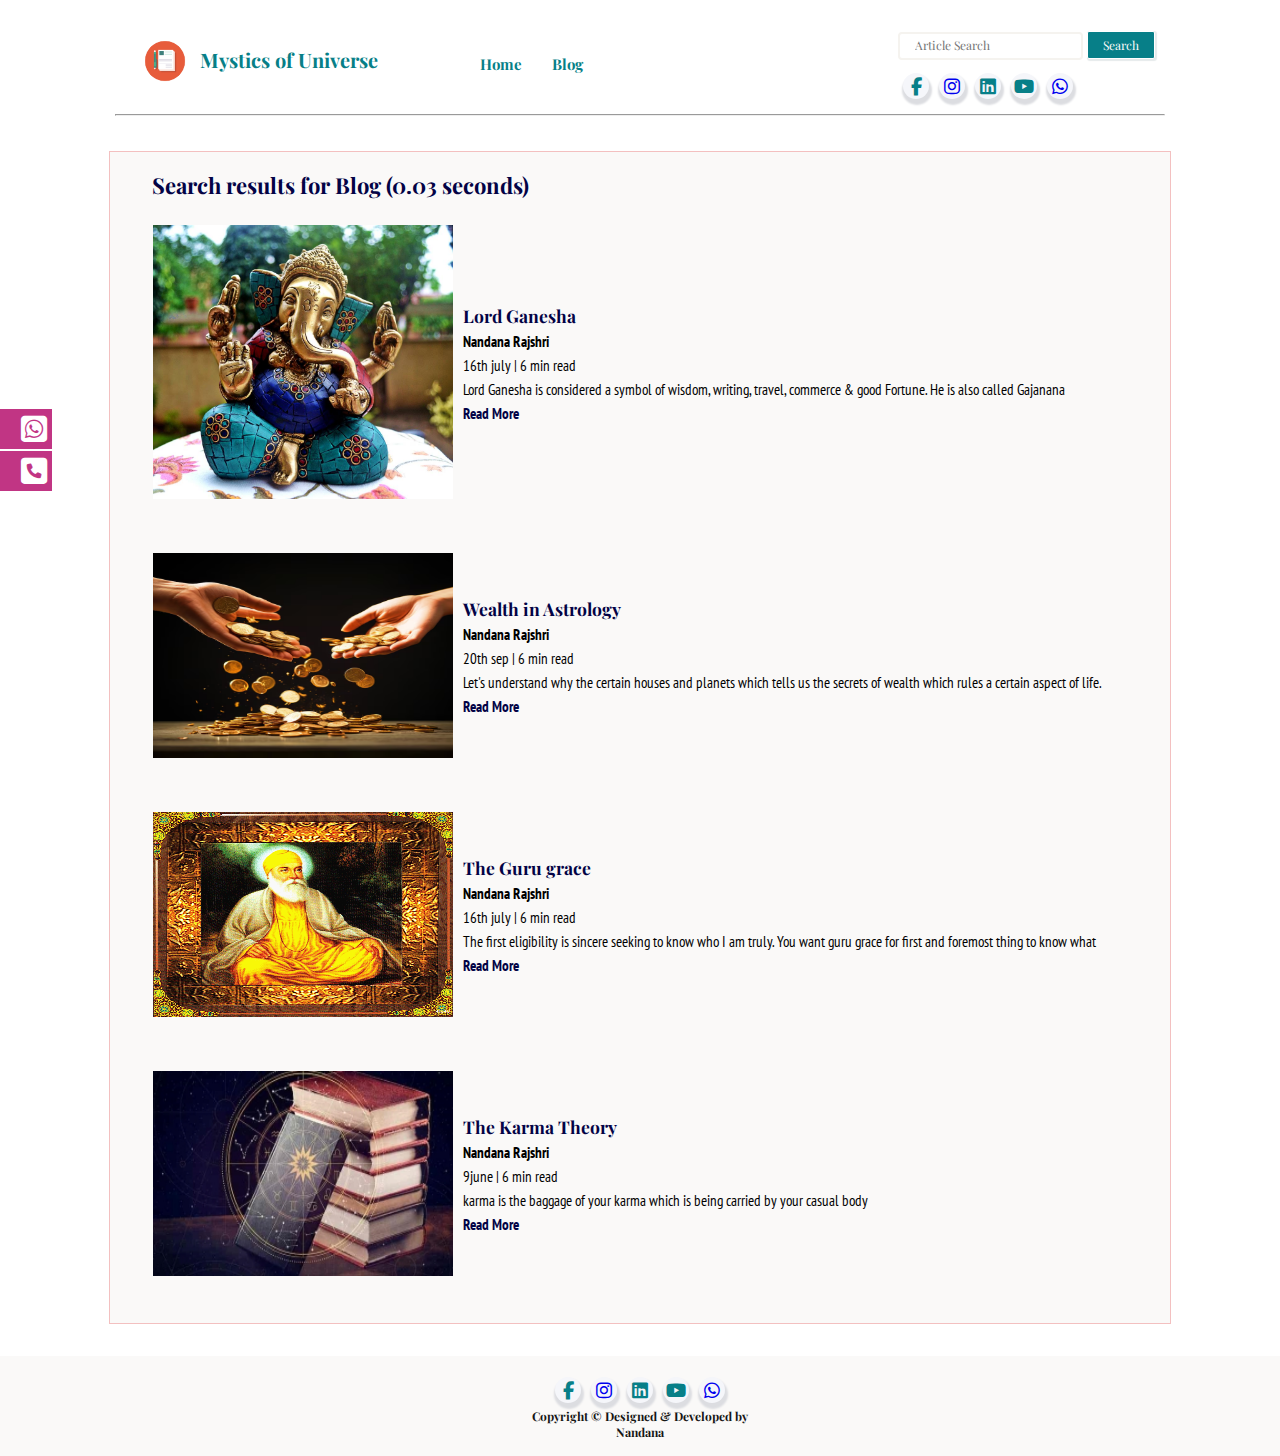
<file: search.html>
<!DOCTYPE html>
<html lang="en">

<head>
    <meta charset="UTF-8">
    <meta http-equiv="X-UA-Compatible" content="IE=edge">
    <meta name="viewport" content="width=device-width, initial-scale=1.0">
    <title>Astro Nandana</title>
    <link rel="stylesheet" href="css/utilities.css">
    <link rel="stylesheet" href="css/style.css">
    <link rel="stylesheet" href="css/mobile.css">
      <link rel="stylesheet" href="https:cdnjs.cloudflare.com/ajax/libs/font-awesome/5.15.3/css/all.min.css"/>
    <link rel="stylesheet" href="https://cdnjs.cloudflare.com/ajax/libs/font-awesome/6.7.2/css/all.min.css" integrity="sha512-Evv84Mr4kqVGRNSgIGL/F/aIDqQb7xQ2vcrdIwxfjThSH8CSR7PBEakCr51Ck+w+/U6swU2Im1vVX0SVk9ABhg==" crossorigin="anonymous" referrerpolicy="no-referrer" />

    <!-- <link rel="stylesheet" href="https:cdnjs.cloudflare.com/ajax/libs/font-awesome/5.15.3/css/all.min.css"/> -->



</head>

<body>
    <nav class="navigation m-auto">
        <div class="nav-left">
            <a href="/">
            <img src="image/logo1.jpg" width="50px"></a>
             <p class="logo">Mystics of Universe</p>
            <!-- <span>iBlog</span> -->
            <ul>
                <li><a href="index.html">Home</a></li>
                <!-- <li><a href="#">About</a></li> -->
                <!-- <li><a href="contact.html">Contact</a></li> -->
                <li><a href="search.html">Blog</a></li>
                <!-- <li><a href="blogpost3.html">Blog-Post</a></li> -->

            </ul>
        </div>

        <div class="nav-right">
            <form action="search.html" method="get" >
            <input class="form-input" type="text" name="query" placeholder="Article Search">
            <button class="btn">Search</button>
        </form>
                                 <!-- icon -->
                                 <ul class="wrapper">
                                    <li class="icon facebook">
                                        <span class="name">Facebook</span>
                                        <span><i class="fab fa-facebook-f"></i></span>
                                    </li>
                                    <li class="icon instagram">
                                        <span class="name">Instagram</span>
                                        <!-- <span><i class="fab fa-instagram"></i></span> -->
                                        <a href="https://www.instagram.com/thevedang/"target="_blank"><i class=" fab fa-instagram">
                                        </i></a>
                            
                                    </li>
                                    <li class="icon linkedin">
                                        <span class ="name">linkedin</span>
                                        <span><i class="fab fa-linkedin"></i></span>
                                        
                                    </li>
                                    <li class="icon youtube">
                                        <span class ="name">Youtube</span>
                                        <span><i class="fab fa-youtube"></i></span>
                                    </li>
                                      <li class="icon whatsapp">
                                 <span class="name">whatsapp</span>
                                 <a href="https://wa.me/08789891361"target="_blank"><i class=" fab fa-whatsapp">
                   </i></a>
    
            </li>
                                 </ul>
                                     <!-- icon -->
        </div>
        
    </nav>

     <!-- book an appointment -->
     <div class="icon-bar ">
        <a href="https://wa.me/08789891361"target="_blank" class="whatsapp">Book an Appointment<i class= "fa-brands fa-square-whatsapp"></i> </a>
         <a href="tel:+918789891361"target="_blank" class="Phone">Book an Appointment<i class="fa-solid fa-square-phone"></i> </a>
         <!-- <i class="fa-solid fa-square-phone"></i> -->
           
       
     </div>

    <!-- book an appointment -->
    <div class="hr-width m-auto"><hr></div>
    

    
    <div class="home-articles max-width-1 m-auto font1 my-2">
        <h2>Search results for Blog (0.03 seconds)</h2>

        <div class="year-box adjust-year">
            <div>

            </div>
            <div>

        </div>
        </div>

        <div class="home-article">
            
            <div class="home-article-img font2">
                <img src="image/astroganesha.jfif">
            </div>
           

            <div class="home-article-content">
                <a class="font1" href="logganesha.html"><h3>Lord Ganesha</h3></a>
                <div class="black">Nandana Rajshri</div>
                <span>16th july | 6 min read</span>
                <p>Lord Ganesha is considered a symbol of wisdom, writing, travel, commerce & good Fortune.
                    He is also called Gajanana </p>
                <p class="text-center mb-4"> <a href="blogganesha.html" class="text-info text-decoration-none fw-bold">Read More</a></p> 

            </div>
        </div>

        <div class="home-article">
            <div class="home-article-img font2">
                <img src="image/astrocoin3.jpeg" height="205px">
            </div>
            

            <div class="home-article-content">
                <a class="font1" href="blogwealth.html"><h3>Wealth in Astrology</h3></a>
                <div class="black">Nandana Rajshri</div>
                <span>20th sep | 6 min read</span>
                <p> Let's understand why the certain houses and planets which tells us the secrets of wealth which rules a certain aspect of life. </p>
                <p class="text-center mb-4"> <a href="blogwealth.html" class="text-info text-decoration-none fw-bold">Read More</a></p> 

            </div>
        </div>

        <div class="home-article">
            <div class="home-article-img font2">
                <img src="image/gurunanak.gif" height="205px">
            </div>
            

            <div class="home-article-content">
                <a class="font1" href="bloggurugrace.html"><h3>The Guru grace</h3></a>
                <div class="black">Nandana Rajshri</div>
                <span>16th july | 6 min read</span>
                <p>The first eligibility is sincere seeking to know who I am truly. You want guru grace for first and foremost thing to know what </p>
                <p class="text-center mb-4"> <a href="bloggurugrace.html" class="text-info text-decoration-none fw-bold">Read More</a></p> 

            </div>
        </div>
        <div class="home-article">
            <div class="home-article-img font2">
                <img src="image/astrobook1.jpg" height="205px">
            </div>
            <!-- <div class="home-article-content">
                <a class="font1" href="blog.html"><h3>Lorem ipsum dolor sit amet</h3></a>
                <span>Author Name</span>
                <span>16th july | 6 min read</span>
                <p>Lorem ipsum dolor sit amet consectetur adipisicing elit. Natus eligendi nesciunt quam eum consequatur
                    quidem?</p>
            </div> -->

            <div class="home-article-content">
                <a class="font1" href="blogkarma.html"><h3>The Karma Theory</h3></a>
                <div class="black">Nandana Rajshri</div>
                <span>9june | 6 min read</span>
                <p>karma is the baggage of your karma which is being carried by your casual body</p>
                <p class="text-center mb-4"> <a href="/blogkarma.html" class="text-info text-decoration-none fw-bold">Read More</a></p> 

            </div>
        </div>
        <!-- <div class="home-article">
            <div class="home-article-img font2">
                <img src="image/astrobook1.jpg" height="205px">
            </div>
            

            <div class="home-article-content">
                <a class="font1" href="blogpost.html"><h3>The Karma Theory</h3></a>
                <div class="black">Nandana Rajshri</div>
                <span>16th july | 6 min read</span>
                <p>Lorem ipsum dolor sit amet consectetur adipisicing elit. Natus eligendi nesciunt quam eum consequatur quidem?</p>
                <p class="text-center mb-4"> <a href="blogpost.html" class="text-info text-decoration-none fw-bold">Read More</a></p> 

            </div>
        </div> -->
    </div>
    <div class="footer  m-auto">
        
        <!-- icon -->
     <ul class="wrapper">
        <li class="icon facebook">
            <span class="name">Facebook</span>
            <span><i class="fab fa-facebook-f"></i></span>
        </li>
        <li class="icon instagram">
            <span class="name">Instagram</span>
            <!-- <a href= "https://www.instagram.com/thevedang/"></a><i class="fab fa-instagram"></i> -->
            <a href="https://www.instagram.com/thevedang/"target="_blank"><i class=" fab fa-instagram">
            </i></a>

        </li>
        <li class="icon linkedin">
            <span class ="name">linkedin</span>
            <span><i class="fab fa-linkedin"></i></span>
            
        </li>
        <li class="icon youtube">
            <span class ="name">Youtube</span>
            <span><i class="fab fa-youtube"></i></span>
        </li>
          <li class="icon whatsapp">
                <span class="name">whatsapp</span>
                <a href="https://wa.me/08789891361"target="_blank"><i class=" fab fa-whatsapp">
                   </i></a>
    
            </li>
     </ul>

        <p>Copyright &copy; Designed & Developed by </p>
        <a class="ftr" href="http://nandanasingh.in/"> Nandana </a>
        <!-- <a href="https://www.vecteezy.com/free-vector/typing">Graphics by Vecteezy</a> -->
    </div>

</body>

</html>
</file>
<file: css/utilities.css>
@import url('https://fonts.googleapis.com/css2?family=PT+Sans+Narrow&family=Playfair+Display&display=swap');
/* font-family: 'Playfair Display', serif; */
/* font-family: 'PT Sans Narrow', sans-serif; */
:root {
    --main-bg-color: rgb(3, 3, 70);
    --font1:'Playfair Display', serif;
    --font2: 'PT Sans Narrow', sans-serif;
  }
.font1{
      font-family: var(--font1);
  }
.font2{
     font-family: var(--font2);
  }

.max-width-1{
     max-width: 80vw;
}
.max-width-2{
    max-width: 60vw;
}
.m-auto{
    margin: auto;
}
.hr-width{
max-width: 82vw;
 background-color: rgb(243, 192, 192);

}

.btn{
    padding: 5px 15px;
    font-size: 12px;
    border: 1px solid  white;
    background-color:  #077f88;
 ;
    border-radius: 2px;
    font-family: Var(--font1);
    color: rgb(253, 251, 249);
    cursor: pointer;
    margin: 8px 0px;
     /* box-shadow: 1px 1px 1px 1px rgb(5, 174, 180); */
       box-shadow: 1px 1px 1px 1px rgb(230, 234, 235);
     


}
.btn:hover{
    color: rgb(54, 190, 236);
    background-color: #fcfcfa;
    transition: all 0.3s ease-in-out;
    font-weight: bold;
     box-shadow: 1px 4px 2px 2px #dcdde1;
    

    

}
.form-input{
    padding: 5px 15px;
    padding-top: 3px;
    font-size: 12px;
    font-family: var(--font1);
    border: 2px solid rgb(245, 243, 239);
    border-radius: 4px;
    margin: 8px 0px;
}
.my-2{
    margin-top: 32px;
    margin-bottom: 32px;
}
.mx-1{
    margin-left: 25px;
    margin-right: 25px;
}
.form-box input, textarea{
    width: 52vw;
    margin: 7px 0px;
    padding: 8px 6px;
    font-size: 10px;
    border: 2px solid rgb(245, 243, 239);
    border-radius: 5px;

}
.black{
    color: #000000;
    font-family: var(--font2);
    font-weight: bold;
}
</file>
<file: css/style.css>
/* @import url('https://fonts.googleapis.com/css2?family=Playfair+Display&display=swap'); */
/* font-family: 'Playfair Display', serif; */
@import url('https://fonts.googleapis.com/css2?family=PT+Sans+Narrow&family=Playfair+Display&display=swap');
/* font-family: 'Playfair Display', serif; */
/* font-family: 'PT Sans Narrow', sans-serif; */
*{
    padding: 0;
    margin: 0;
}
/*  */




/*  */
.navigation{
    display: flex;
    justify-content: space-between;
    color: rgb(5, 174, 180);
    align-items: center;
    font-family: var(--font1) ;
    margin: 23px 125px 10px 125px;
}
.logo{
    color: #077f88;
    font-weight: bold;
    padding: 10px;
}
.nav-left{
    display: flex;
    margin: 0 15px;
    font-size: 20px;

}
.nav-left ul{
    display:flex;
    align-items: center;
    margin: 0 77px;
    font-size: 15px;
    
}
.nav-left ul li{
    list-style: none;
    margin: 0 15px;
    font-family: var(--font1);
    cursor: pointer;


}

.nav-left ul li a{
    text-decoration: none;
    /* color: rgb(175, 106, 3); */
    color: #077f88;
    font-weight: bold;
}


.nav-left ul li a:hover{
    color: var(--main-bg-color);
    font-weight: bold;
    /* transition: all 0.3s ease-in-out; */

}
.nav ul li{
    text-decoration: none;
}

.content{
    height: 100%;
    /* height: 450px; */
     background-color: rgba(249, 248, 247, 0.878);
    border: 1px solid rgb(243, 192, 192) ;
    display: flex;
    margin-top: 35px;
    position: relative;
    padding-right: 25px;
    margin-bottom: 35px;
}
.content::after{
    content: "";
    background-image: url("../image/astronbottle.jpg");
    position: absolute;
    width: 100%;
    height: inherit;
    opacity: 0.1;
}

.content-left{
    font-family: var(--font1);
    display: flex;
    justify-content: center;
    flex-direction: column;
    padding: 25px;
    z-index: 1;

}
.content-left p{
    font-size: 18px;
    padding-top: 20px;
    font-family: var(--font2);
    color: black;
    font-weight: 100;
    
    
}
.content-left h2{
    /* color: rgb(175, 106, 3); */
    color: var(--main-bg-color);
}
.content-right{
    /* width: 50%; */
    display: flex;
    align-items: center;
    justify-content: center;
    /* margin-bottom: 15px; */
}
.content-right img{
    height: 300px;
    border: 2px solid rgb(51, 44, 33);
    border-radius: 200px;

}

/* ḍropdown */

/* dropdown */


.home-articles{
     background-color: rgba(249, 248, 247, 0.878);

    padding: 18px;
    margin-top: 35px;
    border: 1px solid rgb(243, 192, 192) ;
    position: relative;
}
.year-box{
    position: absolute;
    width: 155px;
    height: 175px;
    right: 40px;
    top: 10px;
    font-size: 15px;
    font-family: var(--font2);
    color: var(--main-bg-color);
}
.year-box div{
    margin: 12px 0px;
}
.home-article{
    display: flex;
    font-size: 15px;
/*     color: rgb(116, 116, 115); */
    padding: 25px;
    colour:black;
    font-family: var(--font2);
    
}

.home-article-content{
    align-self: center;
    padding: 0px 10px;
    /* padding: 0 25px; */
    line-height: 1.6;
}
.home-article-content a{
    text-decoration: none;
    color: var(--main-bg-color);
    font-weight: bold;
    

}
.home-articles h2{
    color: var(--main-bg-color);
    margin: 0 24px;
    font-size: 22px;

}



.home-article img{
    width: 300px;
    /* margin: 20px; */
}

.footer{
    height: 100px;
    /* width: auto; */
    background-color: rgba(249, 248, 247, 0.878);
    display: flex;
    align-items: center;
    justify-content: center;
    color:rgb(22, 22, 21);
    /* color: rgb(196, 190, 190); */
    flex-direction: column;
    font-family: var(--font1);
    font-size:12px; 
    font-weight: bold;


}
.ftr{
    text-decoration: none;
    color: rgb(22, 22, 21);
    font-weight: bold;
}
/* social link */
.wrapper{
    display: inline-flex;
    list-style: none;
}
.wrapper .icon {
    position: relative;
    /* background: #ffffff; */
    /* background: #077f88; */
    background: #f5f6fa;
    color: #077f88;
    border-radius: 50%;
    padding: 5px;
    margin: 5px;
    width: 16px;
    height: 16px;
    font-size: 18px;
    display: flex;
    justify-content: center;
    align-items: center;
    flex-direction: column;
    /* box-shadow: 0 10px 10px rgba(0,0,0,0.1); */
    box-shadow: 1px 4px 2px 2px #dcdde1;
    cursor: pointer;
    transition: all 0.2s cubic-bezier(0.68,-0.55, 0.265, 1.55);

}
.wrapper .name{
    position:absolute;
    top:0;
    font-size: 10px;
    background: #5bcc04;
    color: #120fce;
    padding: 5px 8px;
    border-radius: 5px;
    box-shadow: 0 20px 20px rgba(0, 0, 0, 0.867);
    opacity: 0;
    pointer-events: none;
    transition: all 0.3s cubic-bezier(0.68, -0.55, 0.265, 1.55);


}
.wrapper .name::before{
    position: absolute;
    content: "";
    height: 8px;
    width: 8px;
    /* background: #ffffff; */
    background: blue;
    bottom: -3px;
    right: 50%;
    transform:translate(-50%) rotate(45deg);
    transition: all 0.3s cubic-bezier(0.68, -0.55, 0.265, 1.55);

}
.wrapper .icon:hover .name{
    top: -25px;
    opacity: 1;
    visibility: visible;
    pointer-events: auto;
}
.wrapper .icon:hover span, 
.wrapper .icon:hover .name{
    text-shadow: 0px -1px 0px rgba(0,0,0,0.1);

}
.wrapper.facebook:hover,
.wrapper.facebook:hover .name,
.wrapper .facebook:hover .name::before{
    background: #1877f2  ;
    color: #ffffff;
}
.wrapper .instagram:hover .name::before{
    background: #ffa724;
    color: #f7f0f0e8;

}
.wrapper.instagram:hover,
.wrapper.instagram:hover .name{
    background: #d6249f;
    background: radial-gradient(circle at 30% 107%,
    #fdf497 0%,
    #fdf497 5%,
    #fd5949 45%,
    #d6249f 60%
    #285aeb 90%);
}
.wrapper .youtube:hover,
.wrapper.youtube:hover .name,
.wrapper .youtube:hover .name::before{
    background: #e03030;
    color: #ffffff;
}

.wrapper .facebook:hover:hover,
.wrapper.facebook:hover:hover .name,
.wrapper .facebook:hover:hover .name::before{
    background: #1877f2;
    color: #ffffff;

}
.wrapper .instagram:hover:hover:hover,
.wrapper.instagram:hover:hover:hover .name,
.wrapper .instagram:hover:hover:hover .name::before{
    background: #eb7e19;
    color: #ffffff;
}

.wrapper .linkedin:hover:hover:hover,
.wrapper.linkedin:hover:hover:hover .name,
.wrapper .instagram:hover:hover:hover .name::before{
    background: #164ad9;
    color: #ffffff;
}
.wrapper .whatsapp:hover:hover:hover,
.wrapper.whatsapp:hover:hover:hover .name,
.wrapper .whatsapp:hover:hover:hover:hover:hover:hover .name::before{
    background: #07b92d;
    color: #ffffff;
}
.blue{
    color:#023e43 ;
    font-family: sans-serif;
    font-weight: bolder;
    font-size: 10px;
    padding: 10px;
}
/* book appointment */
.icon-bar{
    position: fixed;
    top: 50%;
    transform: translateY(-50%);
    -webkit-transform: translateY(-50%);
    -ms-transform: translateY(-50%);
    z-index: 10;
}
.icon-bar a{
    text-decoration: none;
    width: 210px;
/*     background: #077f88;  */
     background: rgb(193, 53, 132);
    /* background: rgb(34, 193, 16); */
    /* background: rgb(182, 3, 3); */
    color: #ffffff;
    display: flex;
    justify-content: flex-end;
    align-items: center;
    padding: 5px;
    font-size: 15px;
    font-family: sans-serif;
    transform: translateX(-170px);
     -webkit-transform: translateX(-170px);
    -ms-transform: translateX(-170px);
    transition: all 0.5s linear;
    -webkit-transition:all 0.5s linear;
    -ms-transition:all 0.5s linear;
    margin: 2px;

   

}
/* .whatsapp{
    background: #07b92d;
}
.phone{
    background: rgb(184, 6, 6);
} */


.icon-bar a i{
    padding-left: 30px;
    font-size: 30px !important;
    animation: letszoom 3s linear alternate-reverse infinite;
}
.icon-bar  :hover{
transform: translateX(0);
 -webkit-transform: translateX(0);
    -ms-transform: translateX(0);
     background: rgb(176, 5, 5);
}

@keyframes letszoom{
    from{
        transform: scale(0.8);
    }
    to{
        transform: scale(1);
    }
}
</file>
<file: css/blogpost.css>
.post-img{
    height: 455px;
    overflow: hidden;
    /* margin-top: 35px; */
}
.post-img img{
    width: 100%;
}
.blog-post-content {
    /* background-color: aqua; */
    padding: 10px;
    
}
.blog-post-content h2{
    text-align: center;
    color: var(--main-bg-color);

}
.blog-post-content p{
    font-size: 18px;
    margin: 15px;
    line-height: 1.4;
    text-align: justify;
     color:black;
    font-family: var(--font2);
}
.content2{
    width: 100vw;
    background-color: rgba(249, 248, 247, 0.878);
    border: 1px solid rgb(243, 192, 192) ;
    margin-top: 35px;
    padding-right: 25px;
    margin-bottom: 35px;
}

.row{
    display: flex;
}
.more-post{
    flex-direction: column;
    justify-content: center;
    align-items: center;
    align-self: center;
}
.home-articles h3{
    margin: 0 50px;
}
.center{
   text-align: center;
}
.blog-post-meta{
    /* background-color: rgb(243, 180, 180); */
    display: flex;
    height: 55px;
    justify-content: space-between;
    /* padding: 10px; */
}
.author-info{
    margin: 0px 12px;
    font-family: var(--font1);
    font-size: 12px;
    padding: 10px;
}
.author-info div{
    padding: 1px 0px;

}
.social{
    margin: 0px 16px;
    cursor: pointer;
}
</file>
<file: css/mobile.css>
@media  screen and (max-width:1200px) {
    .navigation{
        flex-direction: column;
        margin-bottom: 25px;
    }
    .nav-left{
        /* display: flex; */
        flex-direction: column;
        text-align: center;

    }

    .content-right{
        display: none;
    }
    
    
    .content{
        text-align: center;
    }
    .home-article{
        flex-direction: column;
    }
    .home-article img{
        text-align: center;
         /* width: 100px; */
    }
    .year-box{
        top: 25px;
        left: 58vw;
        font-size: 11px;
        display: flex;
        margin-bottom: 15px;
    }
    .year-box div{
        padding: 0 3px;
    }
    .home-article img{
        width: 70vw;
    }
    .btn{
    padding: 6px 23px;
    font-size: 8px;


    }
    .form-input{
        width: 50%;
    padding: 5px 3px;
    font-size: 8px;


    }
    .form-box input, textarea{
        width: 65vw;
    }
    .row{
        flex-direction: column;
    }
    .social{
        padding: 0;
    }
    .post-img{
        height: auto;
    }
    .home-article-content{
        padding: 0px;
    }
    .adjust-year{
        position: static;
        height: auto;
    padding: 12px 0px;
    display: flex;
    justify-content: flex-end;
    width: 100%;
    }
    .home-article{
        padding: 5px;
        margin: 5px;
    }
    .home-article-content{
        padding: 0px 15px;
        text-align: justify;
        font-size: 13px;
        color: black;
        font-family: var(--font2);
    }
     .content-left p {
        text-align: justify;
        font-size: 13px;
        color: black;
    }
   
    .blog-post-content p{
    color:black;
    font-size: 13px;
    margin: 15px;
    line-height: 1.4;
    text-align: justify;
    font-family: var(--font2);

}
/* book appointment */
.icon-bar{
    position: fixed;
    top: 50%;
    transform: translateY(-50%);
    -webkit-transform: translateY(-50%);
    -ms-transform: translateY(-50%);
    z-index: 10;
}
.icon-bar a{
    text-decoration: none;
    width: 155px;
      background: rgb(193, 53, 132);
    color: #ffffff;
    display: flex;
    justify-content: flex-end;
    align-items: center;
    padding: 5px;
    font-size: 10px;
    font-family: sans-serif;
    transform: translateX(-110px);
     -webkit-transform: translateX(-110px);
    -ms-transform: translateX(-110px);
    transition: all 0.5s linear;
    -webkit-transition:all 0.5s linear;
    -ms-transition:all 0.5s linear;
    margin: 2px;

   

}
/* .whatsapp{
    background: #07b92d;
}
.phone{
    background: rgb(184, 6, 6);
.instagram{
    background: rgb(225, 48, 108); */


.icon-bar a i{
    padding-left: 30px;
    font-size: 30px !important;
    animation: letszoom 3s linear alternate-reverse infinite;
}
.icon-bar  :hover{
transform: translateX(0);
 -webkit-transform: translateX(0);
    -ms-transform: translateX(0);
/*      background: rgb(176, 5, 5); */
     background: rgb(20, 222, 64);
}

@keyframes letszoom{
    from{
        transform: scale(0.8);
    }
    to{
        transform: scale(1);
    }
}
</file>
